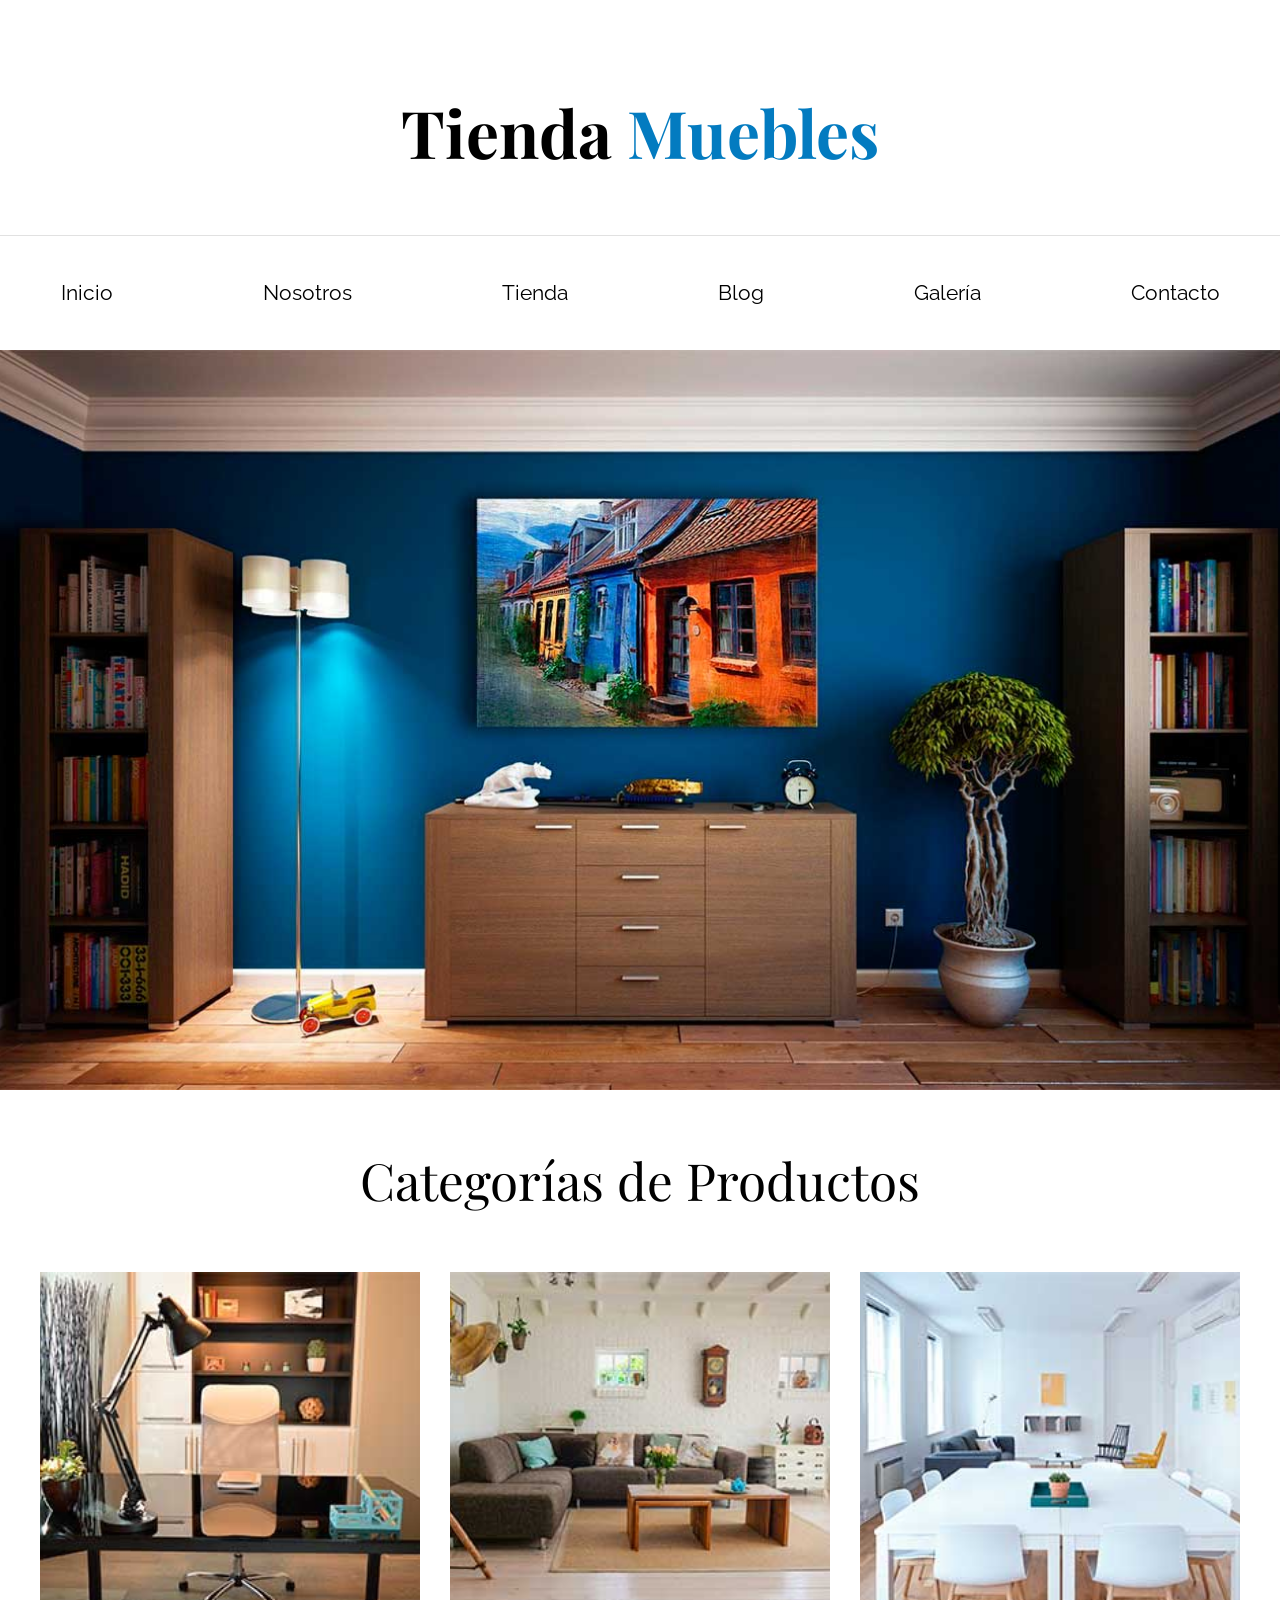
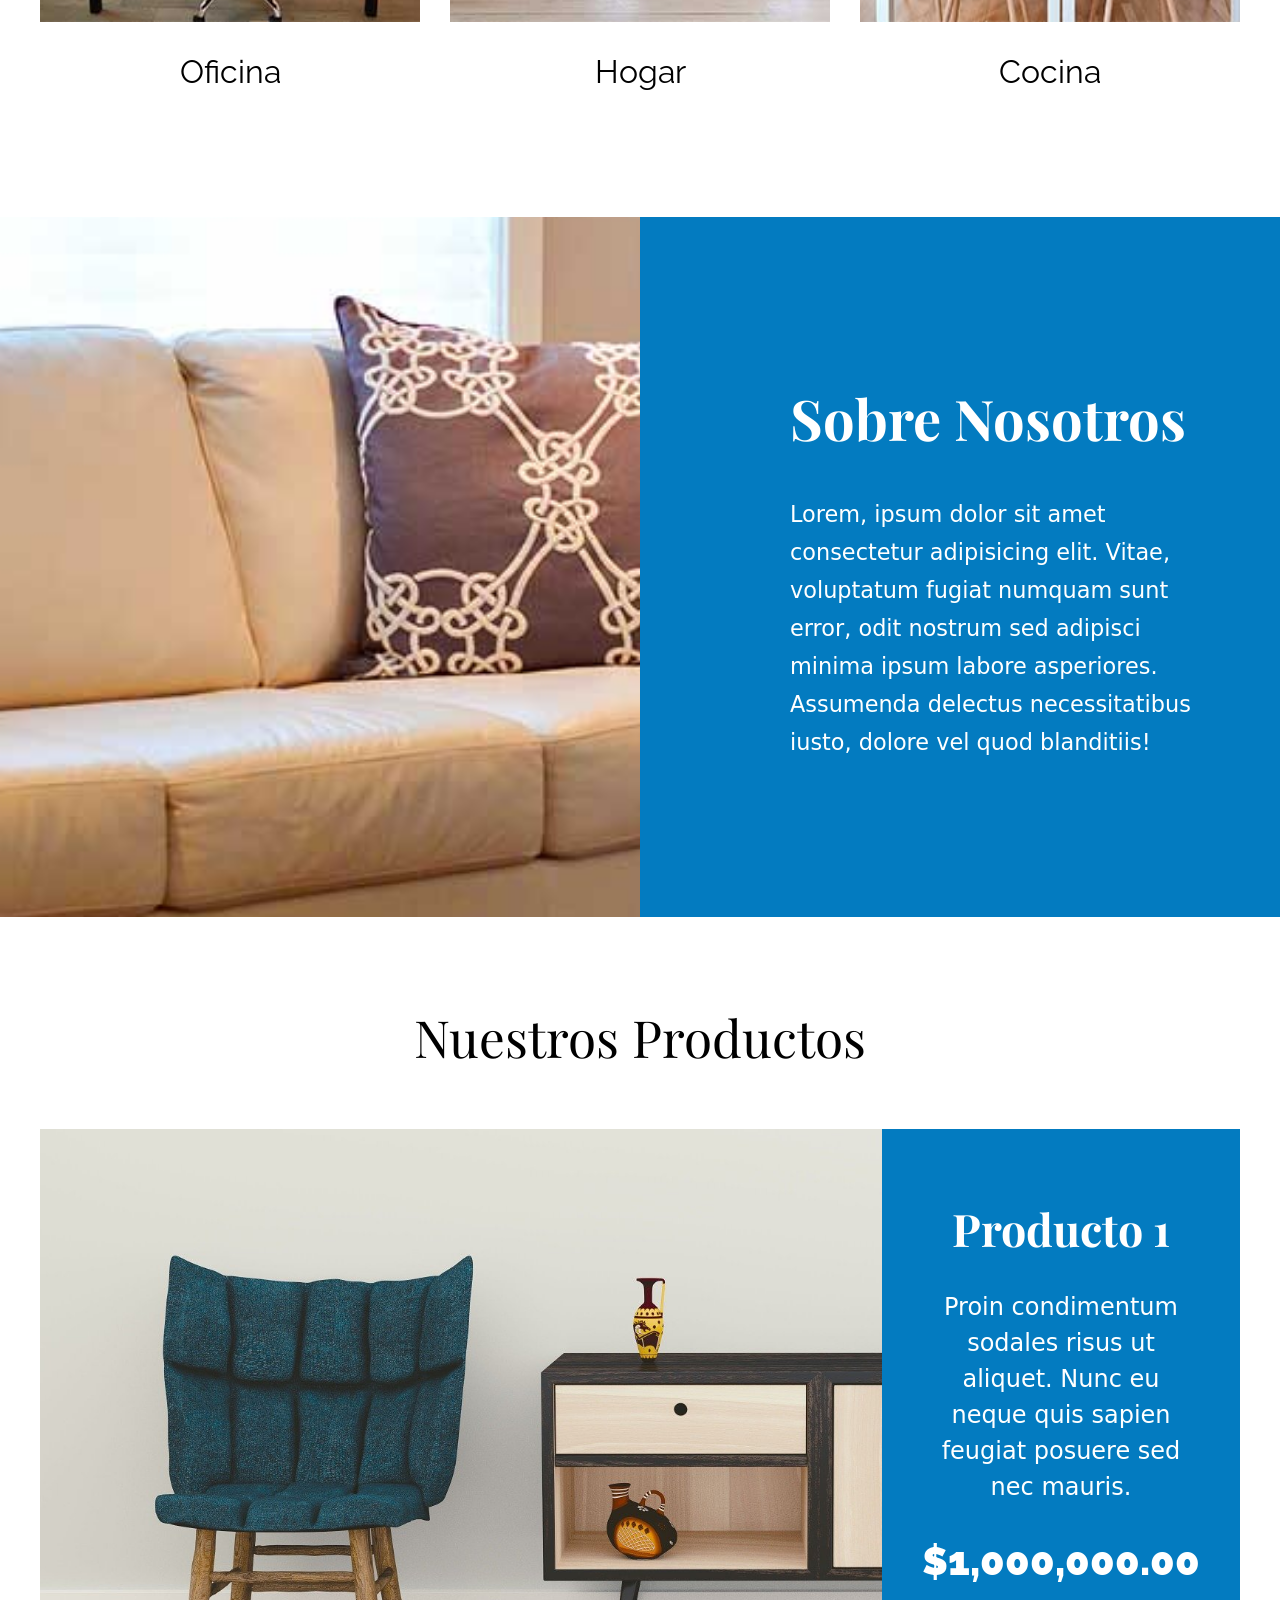
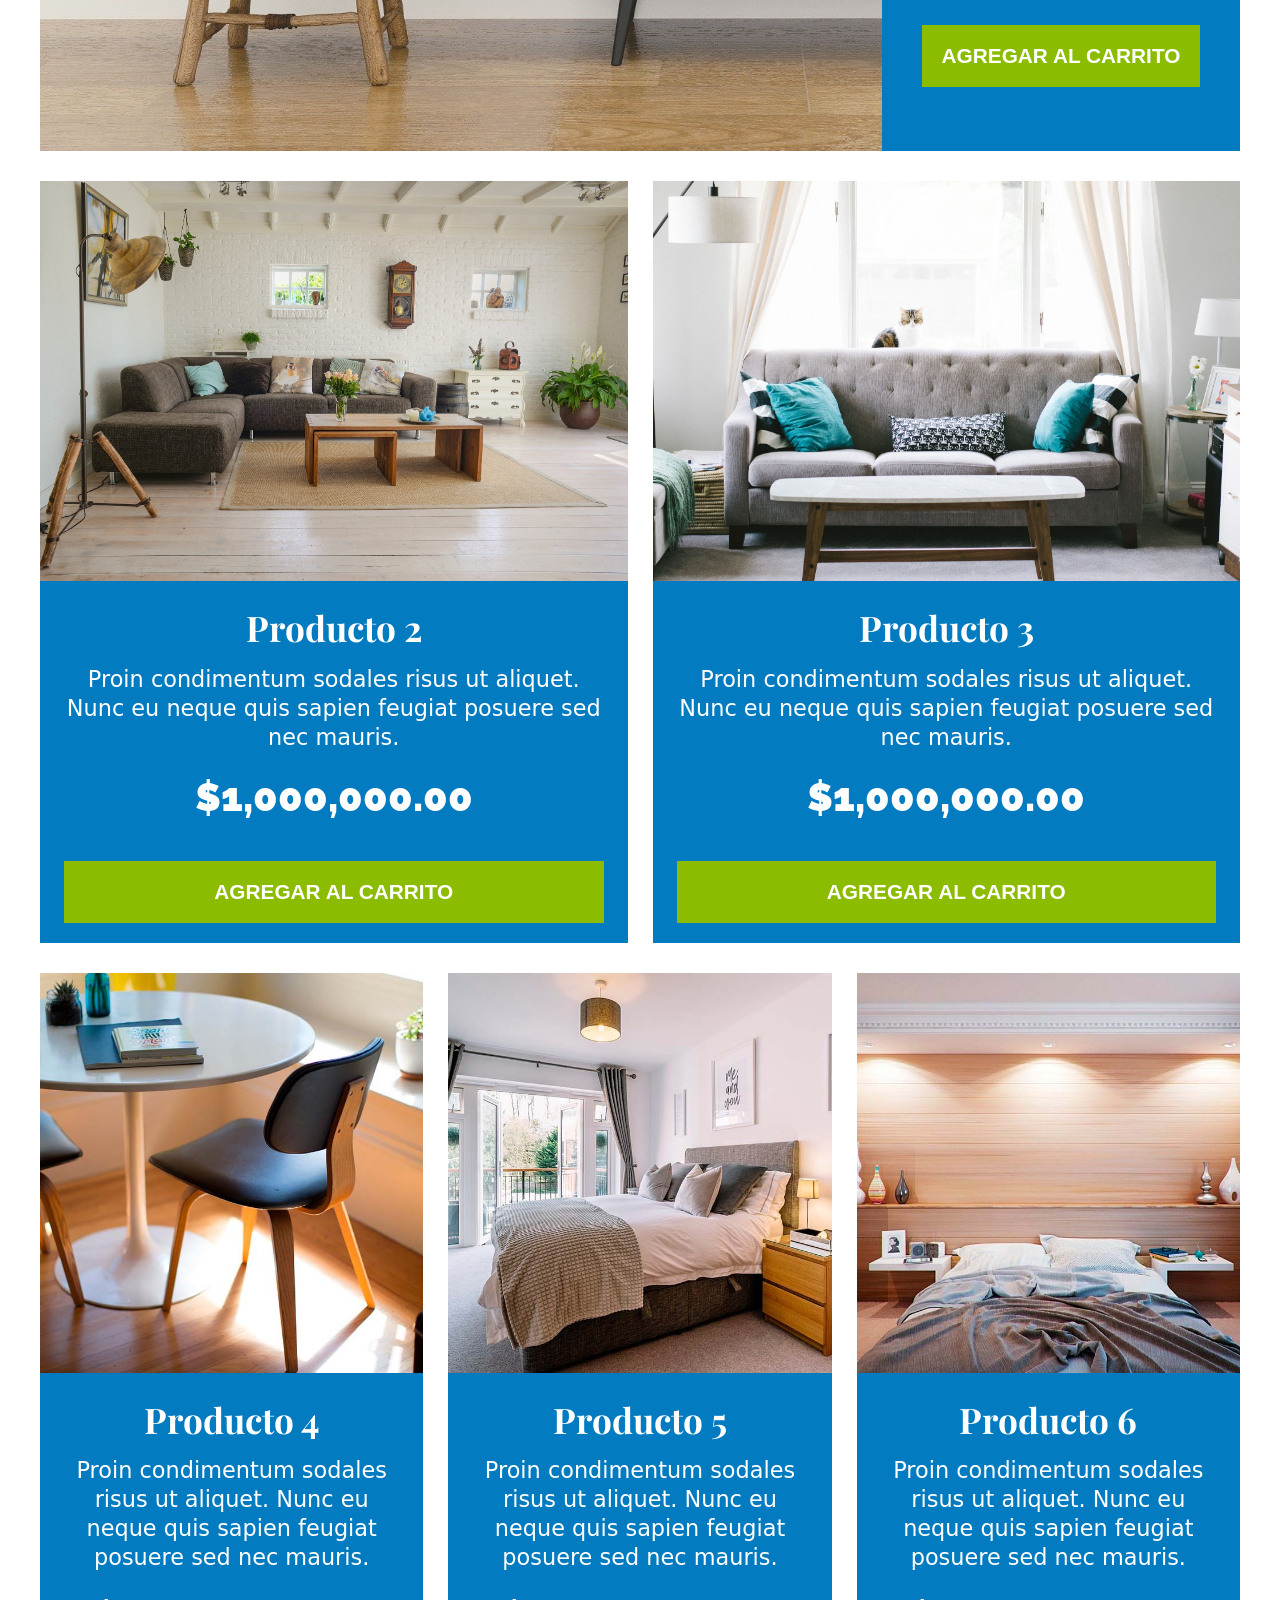
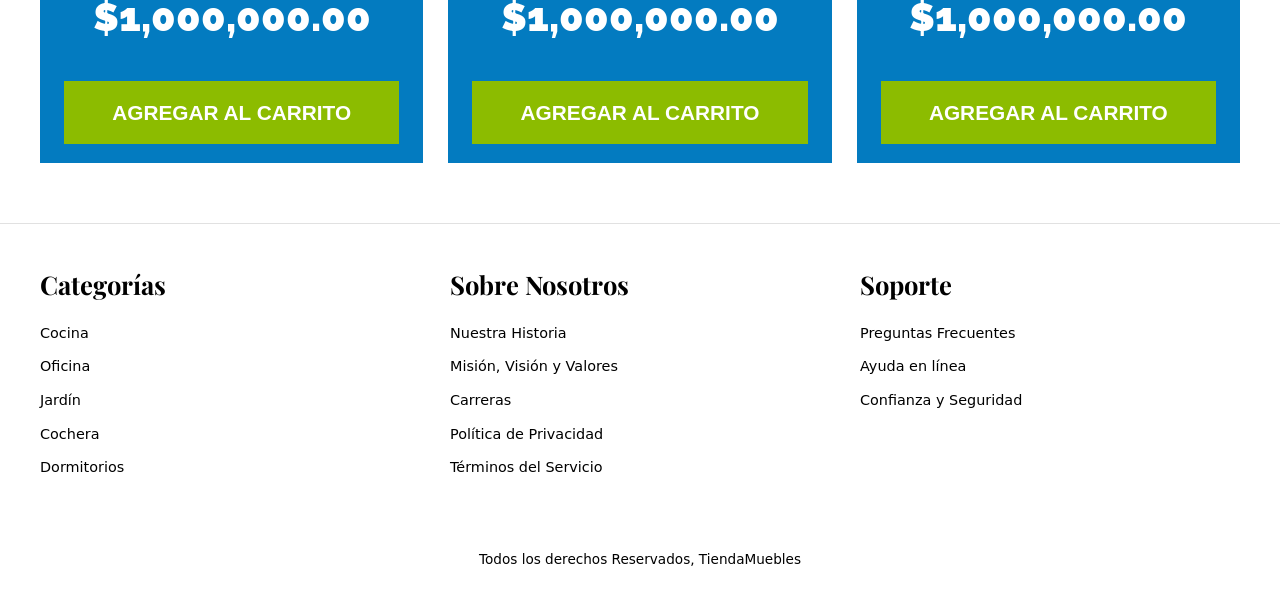
<file: index.html>
<!DOCTYPE html>
<html lang="en">
<head>
    <meta charset="UTF-8">
    <meta name="viewport" content="width=device-width, initial-scale=1.0">
    <link rel="stylesheet" href="style.css">
    <link rel="preconnect" href="https://fonts.googleapis.com">
<link rel="preconnect" href="https://fonts.gstatic.com" crossorigin>
<link href="https://fonts.googleapis.com/css2?family=Playfair+Display:wght@700&family=Raleway:wght@400;700;900&display=swap" rel="stylesheet">
    <title>Document</title>
</head>
<body>
    <header class="site-header">
        <div class="logo-container">
            <h1 class="site-title">Tienda <span class="highlight">Muebles</span></h1>
        </div>
        <nav class="main-nav">
            <ul>
                <li><a href="index.html" class="active">Inicio</a></li>
                <li><a href="nosotros.html">Nosotros</a></li>
                <li><a href="tienda.html">Tienda</a></li>
                <li><a href="blog.html">Blog</a></li>
                <li><a href="galeria.html">Galería</a></li>
                <li><a href="contacto.html">Contacto</a></li>
            </ul>
        </nav>
    </header>
    <main>
        
        <!-- Imagen Principal de Portada -->
        <div class="hero-img">
            <section class="hero" id="inicio">
                <img src="./img/principal.jpg" alt="Principal">
            </section>
        </div>
        

            <!-- Categorías de Productos -->
            <section class="categories-section">
                <h2 class="section-title">Categorías de Productos</h2>
                
                <div class="categories-grid">
                    <article class="category-card">
                        <img src="./img/categoria1.jpg" alt="Oficina">
                        <h3>Oficina</h3>
                    </article>

                    <article class="category-card">
                        <img src="./img/categoria2.jpg" alt="Hogar">
                        <h3>Hogar</h3>
                    </article>

                    <article class="category-card">
                        <img src="./img/categoria3.jpg" alt="Cocina">
                        <h3>Cocina</h3>
                    </article>
                </div>
            </section>

            <!-- Sección Sobre Nosotros -->
            <section class="about-banner" id="nosotros">
                <div class="about-banner-img-container">
                    <img src="./img/nosotros.jpg" class="about-banner-img">
                </div>
                
                <div class="about-banner-content">
                    <h2>Sobre Nosotros</h2>
                    <p>
                        Lorem, ipsum dolor sit amet consectetur adipisicing elit. Vitae, voluptatum fugiat numquam sunt error, odit nostrum sed adipisci minima ipsum labore asperiores. Assumenda delectus necessitatibus iusto, dolore vel quod blanditiis!
                    </p>
                </div>
            </section>

            <!-- Sección Nuestros Productos -->
            <section class="products-section" id="tienda">
                <h2 class="section-Nuestros">Nuestros Productos</h2>
                <div class="container"> 
                <!-- Producto 1 (Tarjeta Horizontal Ancha) -->
                <article class="featured-product">
                    <img src="./img/galeria_09.jpg" alt="Producto 1">
                    <div class="product-info">
                        <div>
                            <h3>Producto 1</h3>
                            <p>Proin condimentum sodales risus ut aliquet. Nunc eu neque quis sapien feugiat posuere sed nec mauris.</p>
                        </div>
                        <div>
                            <div class="product-price">$1,000,000.00</div>
                            <button class="btn-add">Agregar al Carrito</button>
                        </div>
                    </div>
                </article>

                <!-- Productos 2 y 3  -->
                <div class="products-grid">
                    <article class="product-card">
                        <img src="./img/galeria_07.jpg" alt="Producto 2">
                        <div class="product-info1">
                            <div>
                                <h3>Producto 2</h3>
                                <p>Proin condimentum sodales risus ut aliquet. Nunc eu neque quis sapien feugiat posuere sed nec mauris.</p>
                            </div>
                            <div>
                                <div class="product-price">$1,000,000.00</div>
                                <button class="btn-add">Agregar al Carrito</button>
                            </div>
                        </div>
                    </article>

                    <article class="product-card">
                        <img src="./img/galeria_06.jpg" alt="Producto 3">
                        <div class="product-info1">
                            <div>
                                <h3>Producto 3</h3>
                                <p>Proin condimentum sodales risus ut aliquet. Nunc eu neque quis sapien feugiat posuere sed nec mauris.</p>
                            </div>
                            <div>
                                <div class="product-price">$1,000,000.00</div>
                                <button class="btn-add">Agregar al Carrito</button>
                            </div>
                        </div>
                    </article>
                </div>

                <!-- Productos 4, 5 y 6 -->
                <div class="products-grid-three">
                    <article class="product-card">
                        <img src="./img/producto4.jpg" alt="Producto 4">
                        <div class="product-info1">
                            <div>
                                <h3>Producto 4</h3>
                                <p>Proin condimentum sodales risus ut aliquet. Nunc eu neque quis sapien feugiat posuere sed nec mauris.</p>
                            </div>
                            <div>
                                <div class="product-price">$1,000,000.00</div>
                                <button class="btn-add">Agregar al Carrito</button>
                            </div>
                        </div>
                    </article>

                    <article class="product-card">
                        <img src="./img/producto5.jpg" alt="Producto 5">
                        <div class="product-info1">
                            <div>
                                <h3>Producto 5</h3>
                                <p>Proin condimentum sodales risus ut aliquet. Nunc eu neque quis sapien feugiat posuere sed nec mauris.</p>
                            </div>
                            <div>
                                <div class="product-price">$1,000,000.00</div>
                                <button class="btn-add">Agregar al Carrito</button>
                            </div>
                        </div>
                    </article>

                    <article class="product-card">
                        <img src="./img/producto6.jpg" alt="Producto 6">
                        <div class="product-info1">
                            <div>
                                <h3>Producto 6</h3>
                                <p>Proin condimentum sodales risus ut aliquet. Nunc eu neque quis sapien feugiat posuere sed nec mauris.</p>
                            </div>
                            <div>
                                <div class="product-price">$1,000,000.00</div>
                                <button class="btn-add">Agregar al Carrito</button>
                            </div>
                        </div>
                    </article>
                </div>
                </div>
            </section>
        
    </main>
    <footer class="site-footer">
        <div class="container">
            <div class="footer-columns">
                
                <!-- Categorías -->
                <div class="footer-column">
                    <h3>Categorías</h3>
                    <ul>
                        <li><a href="#">Cocina</a></li>
                        <li><a href="#">Oficina</a></li>
                        <li><a href="#">Jardín</a></li>
                        <li><a href="#">Cochera</a></li>
                        <li><a href="#">Dormitorios</a></li>
                    </ul>
                </div>

                <!-- Sobre Nosotros -->
                <div class="footer-column">
                    <h3>Sobre Nosotros</h3>
                    <ul>
                        <li><a href="#">Nuestra Historia</a></li>
                        <li><a href="#">Misión, Visión y Valores</a></li>
                        <li><a href="#">Carreras</a></li>
                        <li><a href="#">Política de Privacidad</a></li>
                        <li><a href="#">Términos del Servicio</a></li>
                    </ul>
                </div>

                <!-- Soporte -->
                <div class="footer-column">
                    <h3>Soporte</h3>
                    <ul>
                        <li><a href="#">Preguntas Frecuentes</a></li>
                        <li><a href="#">Ayuda en línea</a></li>
                        <li><a href="#">Confianza y Seguridad</a></li>
                    </ul>
                </div>

            </div>

            <!-- Footer -->
            <div class="footer-copyright">
                <p>Todos los derechos Reservados, TiendaMuebles</p>
            </div>
        </div>
    </footer>
</body>
</html>
</file>
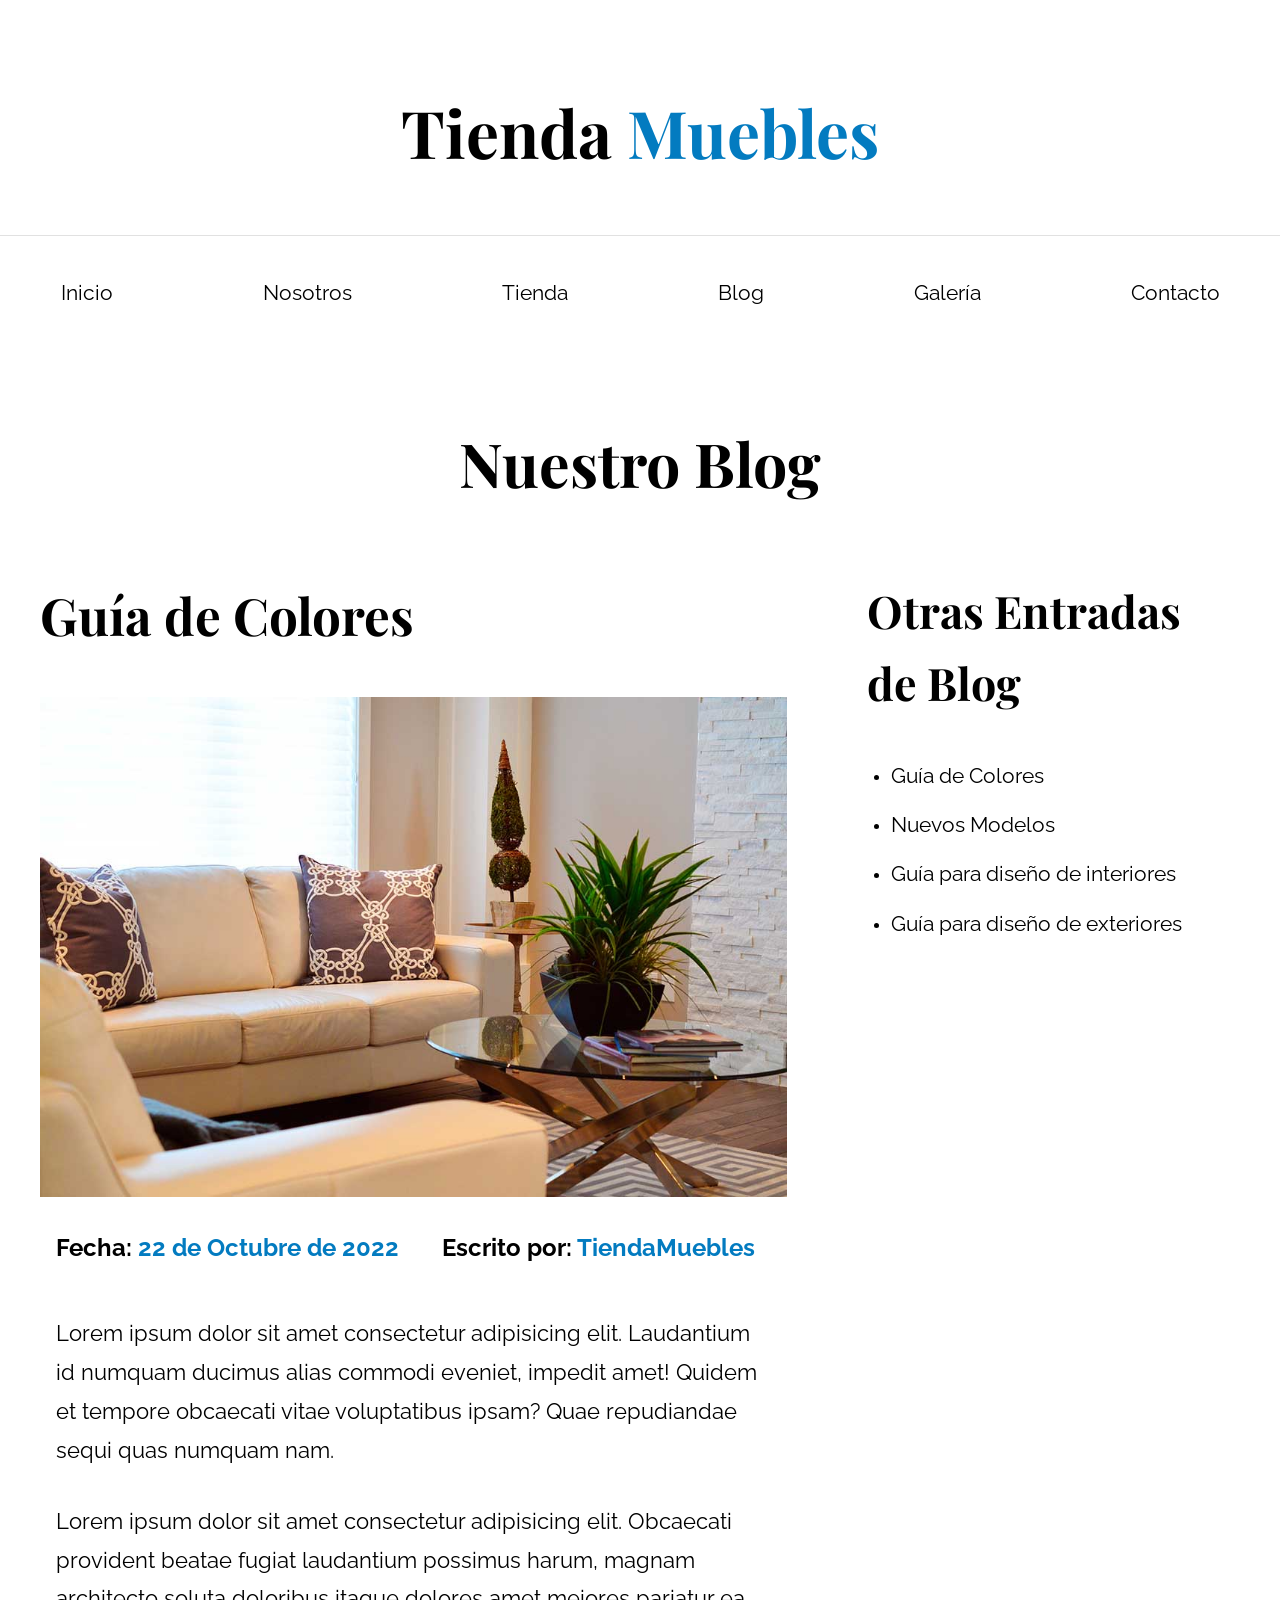
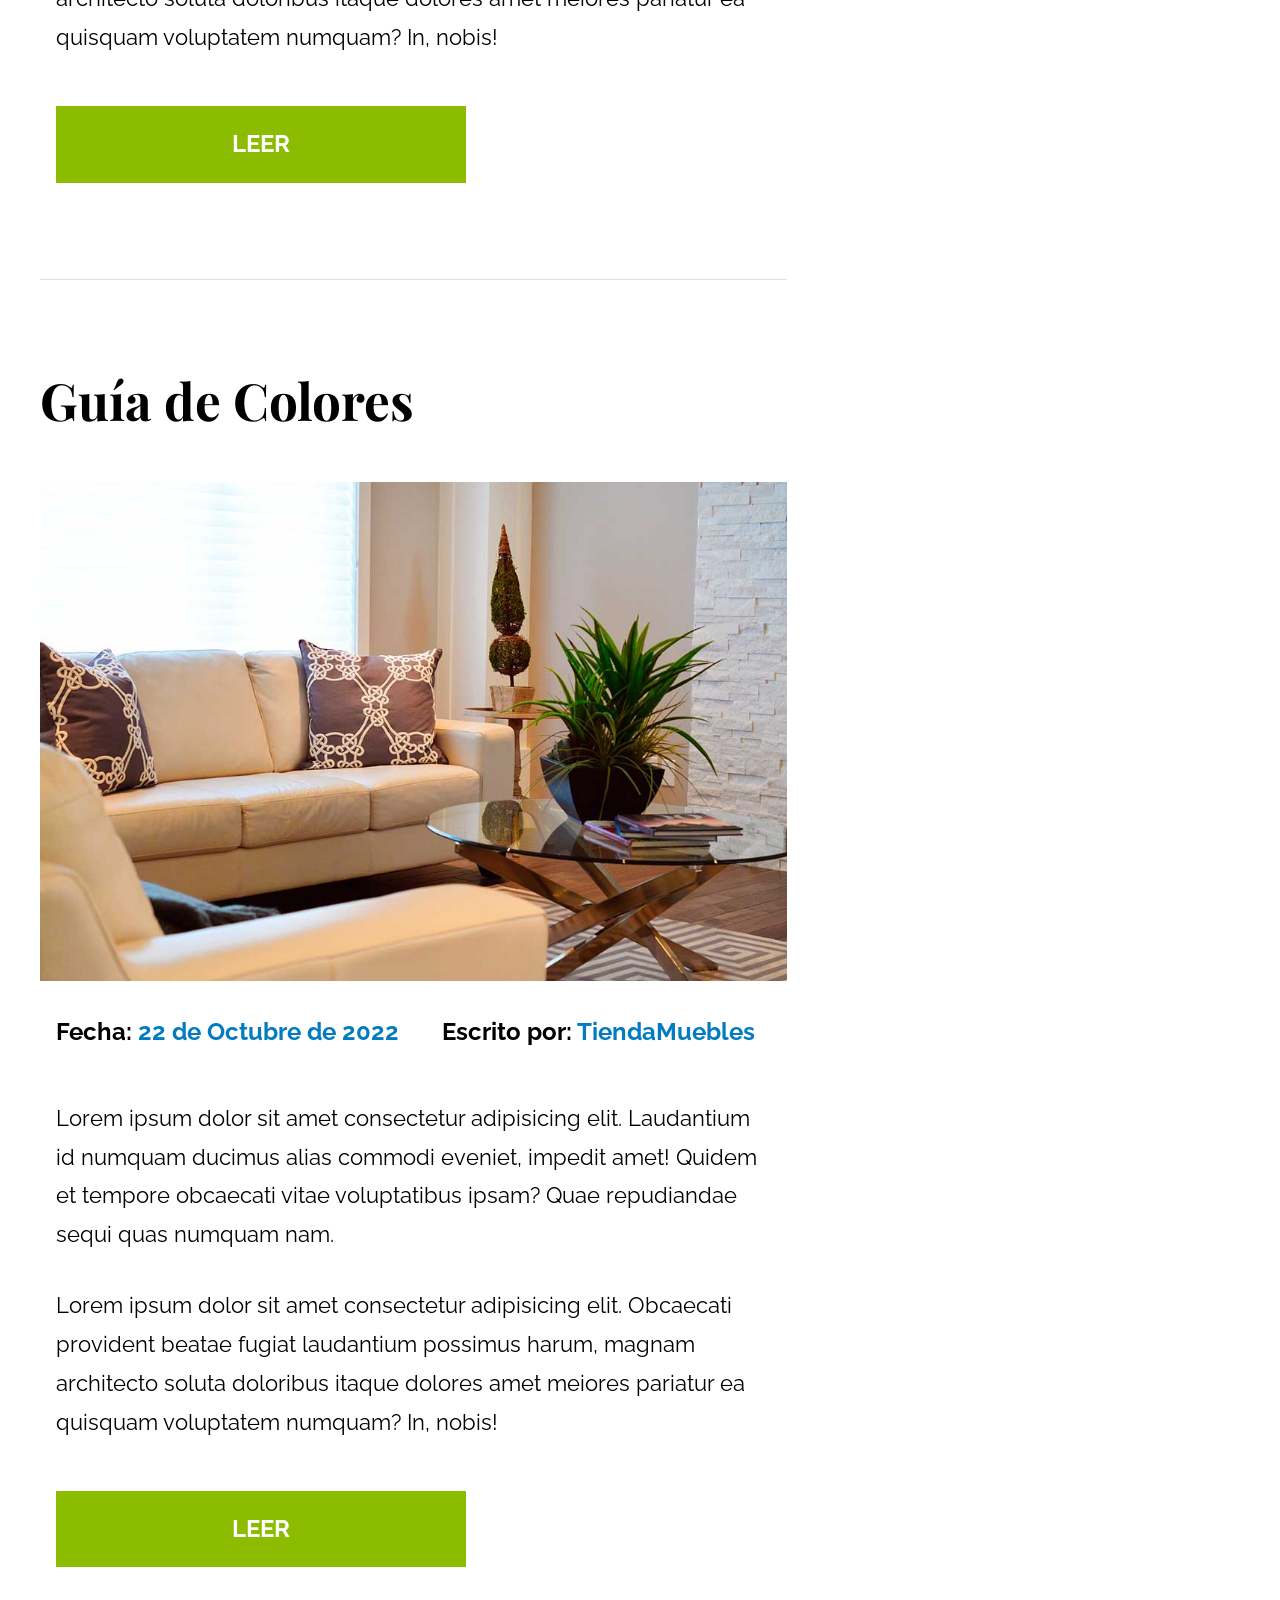
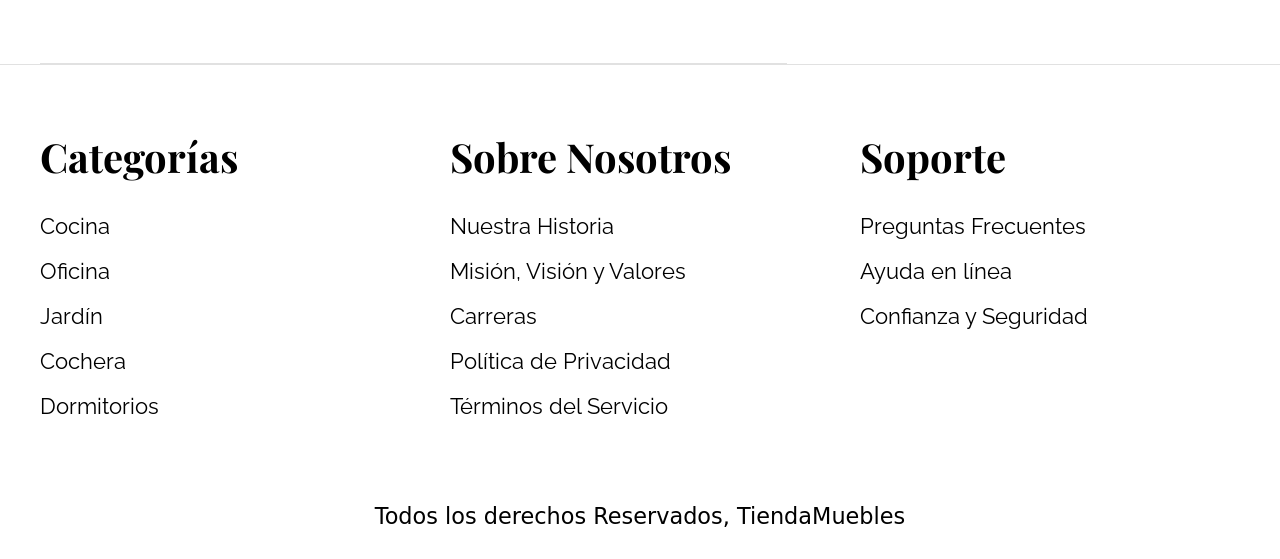
<file: blog.html>
<!DOCTYPE html>
<html lang="en">
<head>
    <meta charset="UTF-8">
    <meta name="viewport" content="width=device-width, initial-scale=1.0">
    <link rel="stylesheet" href="blog.css">
    <link rel="preconnect" href="https://fonts.gstatic.com" crossorigin>
    <link href="https://fonts.googleapis.com/css2?family=Playfair+Display:wght@700&family=Raleway:wght@400;700;900&display=swap" rel="stylesheet">
    <title>Document</title>
</head>
<body>
    <header class="site-header">
        <div class="logo-container">
            <h1 class="site-title">Tienda <span class="highlight">Muebles</span></h1>
        </div>
        <nav class="main-nav">
            <ul>
                <li><a href="index.html" class="active">Inicio</a></li>
                <li><a href="nosotros.html">Nosotros</a></li>
                <li><a href="tienda.html">Tienda</a></li>
                <li><a href="blog.html">Blog</a></li>
                <li><a href="galeria.html">Galería</a></li>
                <li><a href="contacto.html">Contacto</a></li>
            </ul>
        </nav>
    </header>
    
    <main class="contenedor seccion-blog">
        <h1 class="text-center">Nuestro Blog</h1>

        <div class="contenido-blog">
            <!-- Entrada Principal del Blog -->
            <article class="entrada-blog">
                <h2>Guía de Colores</h2>

                <div class="imagen">
                    <img src="img/nosotros.jpg" alt="Guía de colores">
                </div>

                <div class="meta-blog">
                    <p>Fecha: <span>22 de Octubre de 2022</span></p>
                    <p>Escrito por: <span>TiendaMuebles</span></p>
                </div>

                <div class="texto-blog">
                    <p>Lorem ipsum dolor sit amet consectetur adipisicing elit. Laudantium id numquam ducimus alias commodi eveniet, impedit amet! Quidem et tempore obcaecati vitae voluptatibus ipsam? Quae repudiandae sequi quas numquam nam.</p>

                    <p>Lorem ipsum dolor sit amet consectetur adipisicing elit. Obcaecati provident beatae fugiat laudantium possimus harum, magnam architecto soluta doloribus itaque dolores amet meiores pariatur ea quisquam voluptatem numquam? In, nobis!</p>
                </div>

                <a href="entrada.html" class="btn-leer">LEER</a>
            </article>

            <!-- Barra lateral / Sidebar -->
            <aside class="sidebar-blog">
                <h3>Otras Entradas de Blog</h3>

                <ul>
                    <li><a href="#">Guía de Colores</a></li>
                    <li><a href="#">Nuevos Modelos</a></li>
                    <li><a href="#">Guía para diseño de interiores</a></li>
                    <li><a href="#">Guía para diseño de exteriores</a></li>
                </ul>
            </aside>
            <article class="entrada-blog contenedor">
            <h2 class="titulo-entrada">Guía de Colores</h2>

            <div class="imagen-entrada">
                <img src="img/nosotros.jpg" alt="Guía de Colores">
            </div>

            <div class="meta-blog">
                    <p>Fecha: <span>22 de Octubre de 2022</span></p>
                    <p>Escrito por: <span>TiendaMuebles</span></p>
                </div>

                <div class="texto-blog">
                    <p>Lorem ipsum dolor sit amet consectetur adipisicing elit. Laudantium id numquam ducimus alias commodi eveniet, impedit amet! Quidem et tempore obcaecati vitae voluptatibus ipsam? Quae repudiandae sequi quas numquam nam.</p>

                    <p>Lorem ipsum dolor sit amet consectetur adipisicing elit. Obcaecati provident beatae fugiat laudantium possimus harum, magnam architecto soluta doloribus itaque dolores amet meiores pariatur ea quisquam voluptatem numquam? In, nobis!</p>
            </div>

            <a href="entrada.html" class="btn-leer">LEER</a>
        </article>
        </div>   
        

    </main>


    <footer class="site-footer">
        <div class="container">
            <div class="footer-columns">
                
                <!-- Categorías -->
                <div class="footer-column">
                    <h3>Categorías</h3>
                    <ul>
                        <li><a href="#">Cocina</a></li>
                        <li><a href="#">Oficina</a></li>
                        <li><a href="#">Jardín</a></li>
                        <li><a href="#">Cochera</a></li>
                        <li><a href="#">Dormitorios</a></li>
                    </ul>
                </div>

                <!-- Sobre Nosotros -->
                <div class="footer-column">
                    <h3>Sobre Nosotros</h3>
                    <ul>
                        <li><a href="#">Nuestra Historia</a></li>
                        <li><a href="#">Misión, Visión y Valores</a></li>
                        <li><a href="#">Carreras</a></li>
                        <li><a href="#">Política de Privacidad</a></li>
                        <li><a href="#">Términos del Servicio</a></li>
                    </ul>
                </div>

                <!-- Soporte -->
                <div class="footer-column">
                    <h3>Soporte</h3>
                    <ul>
                        <li><a href="#">Preguntas Frecuentes</a></li>
                        <li><a href="#">Ayuda en línea</a></li>
                        <li><a href="#">Confianza y Seguridad</a></li>
                    </ul>
                </div>

            </div>

            <!-- Footer -->
            <div class="footer-copyright">
                <p>Todos los derechos Reservados, TiendaMuebles</p>
            </div>
        </div>
    </footer>
</body>
</html>
</file>
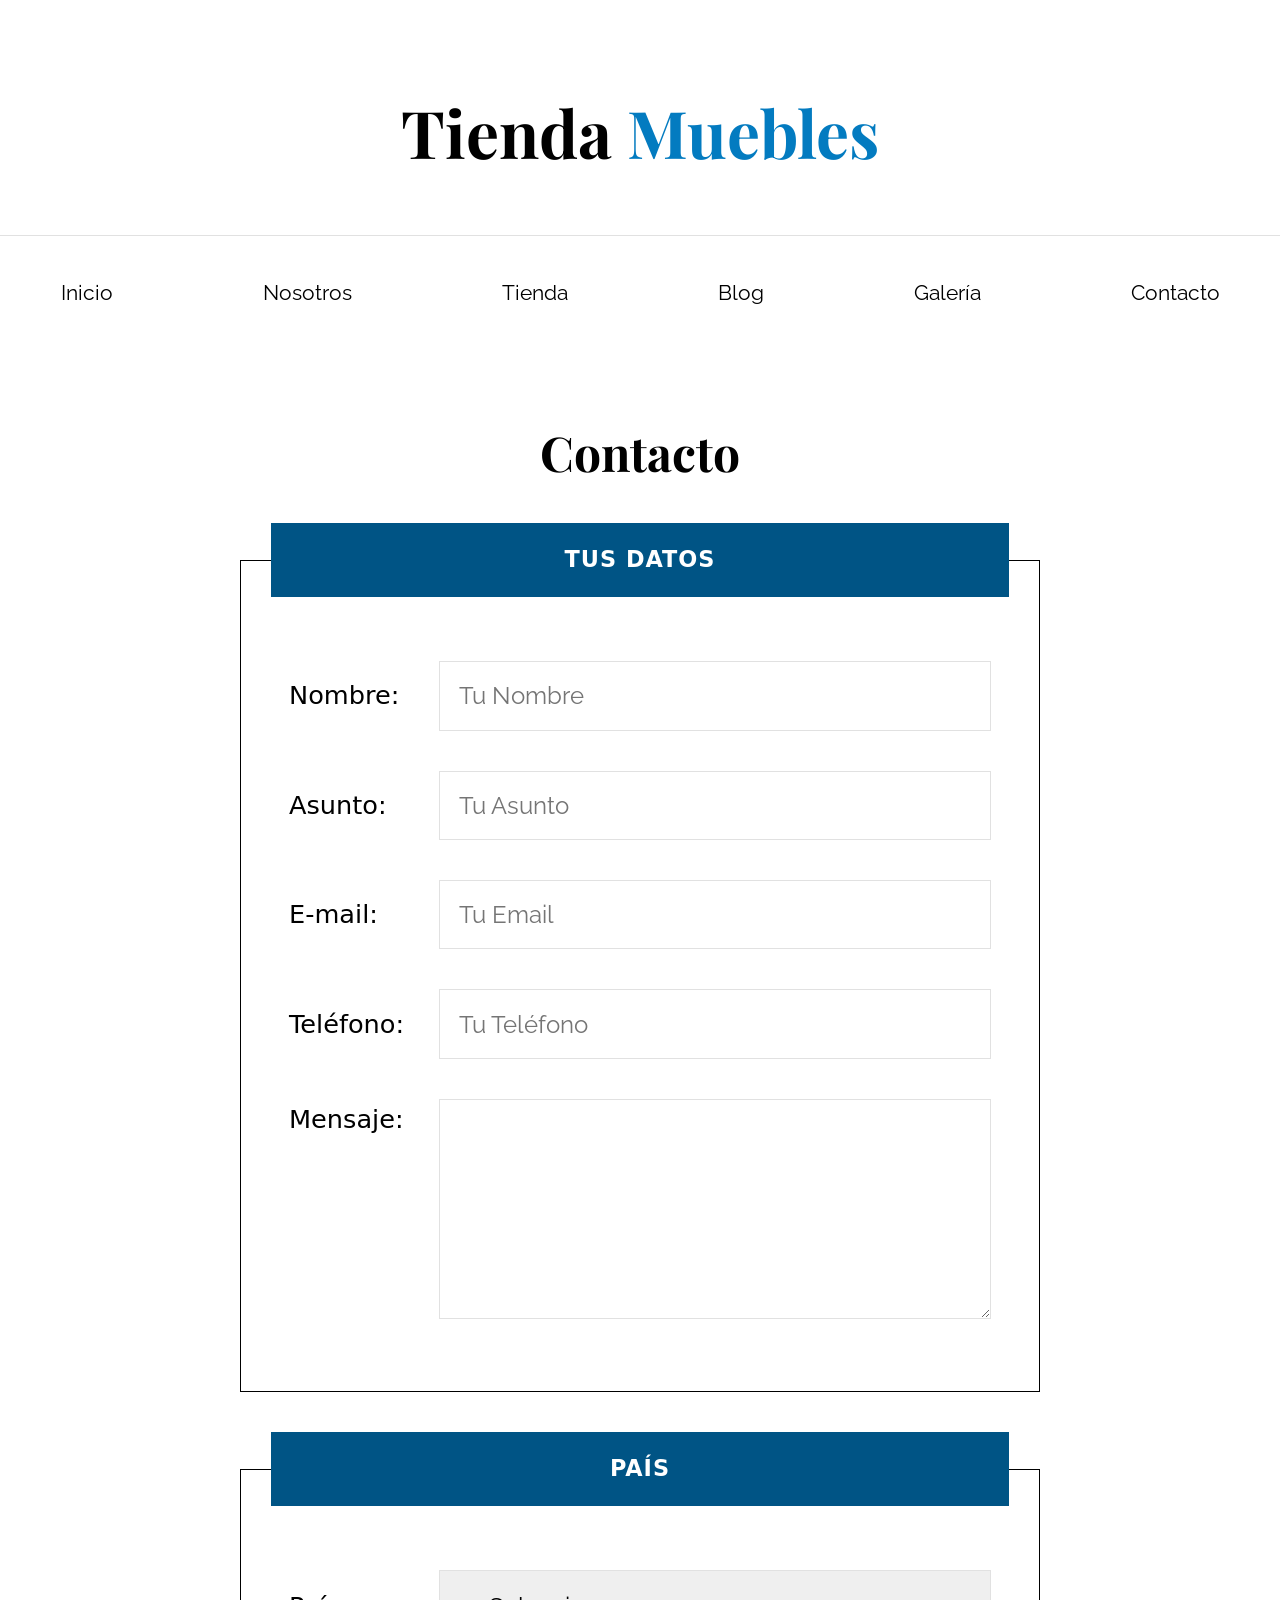
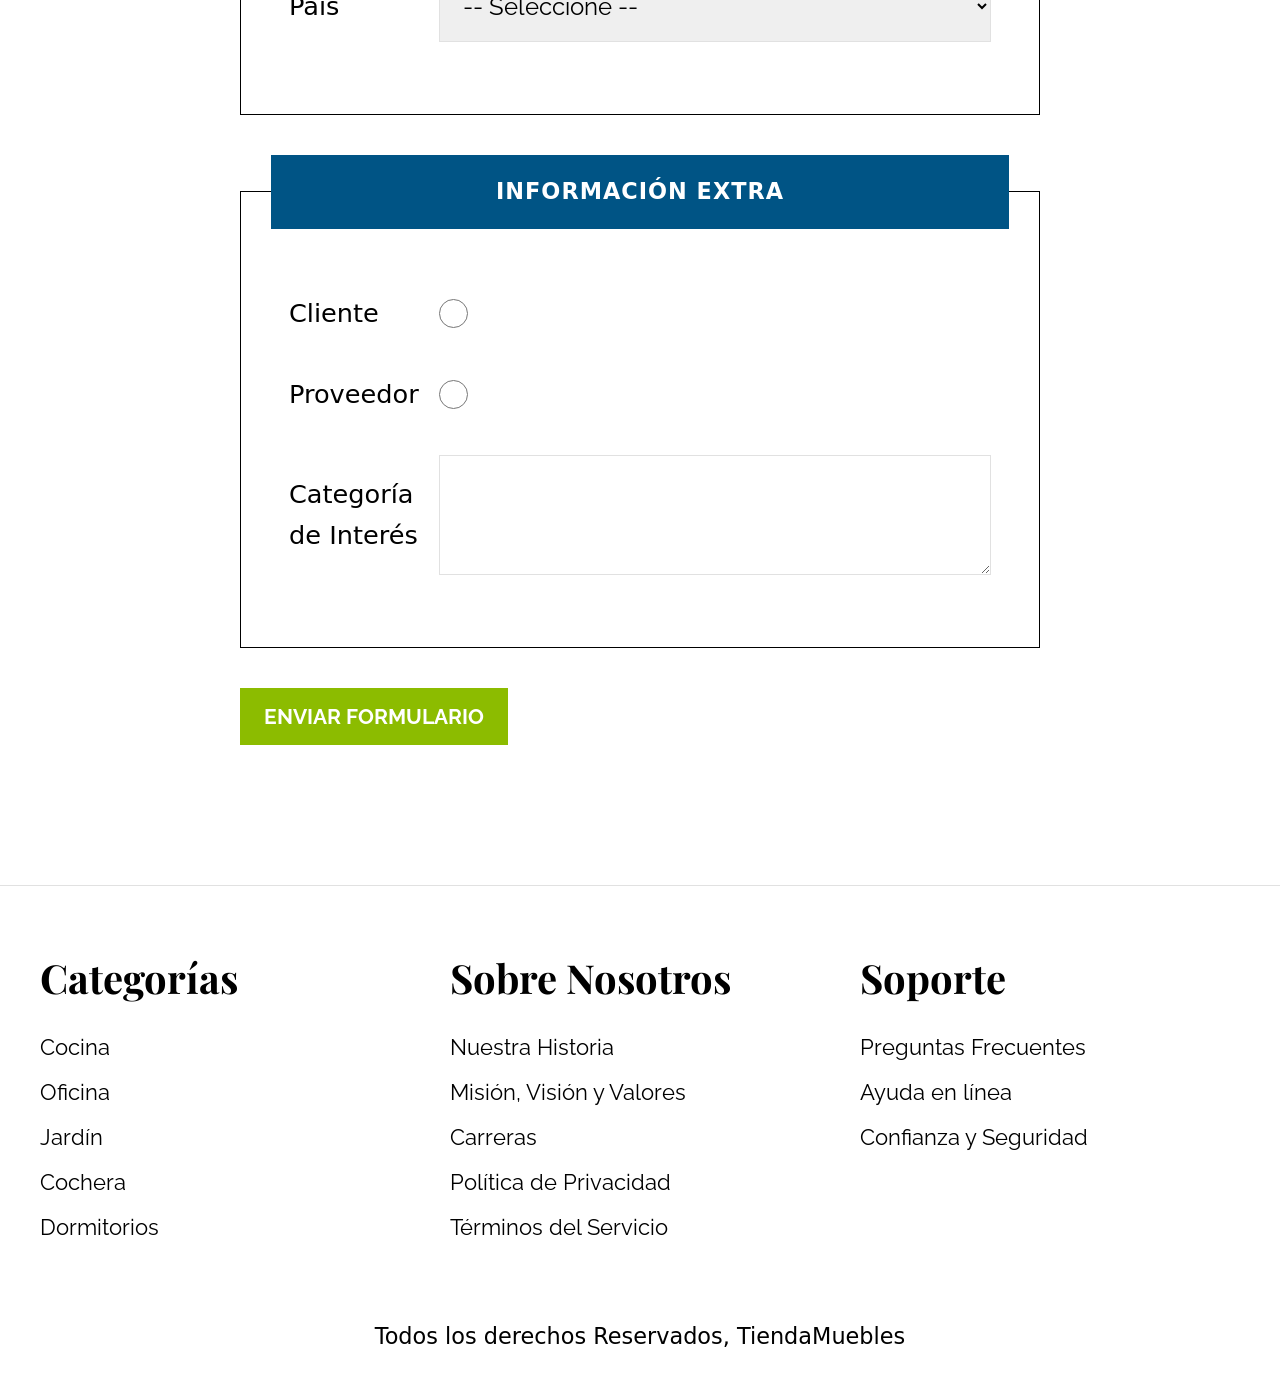
<file: contacto.html>
<!DOCTYPE html>
<html lang="en">
<head>
    <meta charset="UTF-8">
    <meta name="viewport" content="width=device-width, initial-scale=1.0">
    <link rel="stylesheet" href="contacto.css">
    <link rel="preconnect" href="https://fonts.gstatic.com" crossorigin>
    <link href="https://fonts.googleapis.com/css2?family=Playfair+Display:wght@700&family=Raleway:wght@400;700;900&display=swap" rel="stylesheet">
    <title>Document</title>
</head>
<body>
    <header class="site-header">
        <div class="logo-container">
            <h1 class="site-title">Tienda <span class="highlight">Muebles</span></h1>
        </div>
        <nav class="main-nav">
            <ul>
                <li><a href="index.html" class="active">Inicio</a></li>
                <li><a href="nosotros.html">Nosotros</a></li>
                <li><a href="tienda.html">Tienda</a></li>
                <li><a href="blog.html">Blog</a></li>
                <li><a href="galeria.html">Galería</a></li>
                <li><a href="contacto.html">Contacto</a></li>
            </ul>
        </nav>
    </header>
   
    <main class="contenedor contacto-seccion">
        <h1 class="text-center">Contacto</h1>

        <form class="formulario">
            <!-- Bloque 1: TUS DATOS -->
            <fieldset>
                <legend>TUS DATOS</legend>

                <div class="campo">
                    <label for="nombre">Nombre:</label>
                    <input type="text" id="nombre" placeholder="Tu Nombre">
                </div>

                <div class="campo">
                    <label for="asunto">Asunto:</label>
                    <input type="text" id="asunto" placeholder="Tu Asunto">
                </div>

                <div class="campo">
                    <label for="email">E-mail:</label>
                    <input type="email" id="email" placeholder="Tu Email">
                </div>

                <div class="campo">
                    <label for="telefono">Teléfono:</label>
                    <input type="tel" id="telefono" placeholder="Tu Teléfono">
                </div>

                <div class="campo campo-textarea">
                <label for="mensaje">Mensaje:</label>
                <textarea id="mensaje"></textarea>
</div>
            </fieldset>

            <!-- Bloque 2: PAÍS -->
            <fieldset>
                <legend>PAÍS</legend>

                <div class="campo">
                    <label for="pais">País</label>
                    <select id="pais">
                        <option value="" disabled selected>-- Seleccione --</option>
                        <option value="MX">México</option>
                        <option value="ES">España</option>
                        <option value="CO">Colombia</option>
                        <option value="AR">Argentina</option>
                        <option value="CL">Chile</option>
                        <option value="PE">Perú</option>
                    </select>
                </div>
            </fieldset>

            <!-- Bloque 3: INFORMACIÓN EXTRA -->
            <fieldset>
                <legend>INFORMACIÓN EXTRA</legend>

                <div class="campo">
                    <label>Cliente</label>
                    <input type="radio" name="tipo" value="cliente">
                </div>

                <div class="campo">
                    <label>Proveedor</label>
                    <input type="radio" name="tipo" value="proveedor">
                </div>

                <div class="campo">
                    <label for="categoria">Categoría de Interés</label>
                    <textarea id="categoria"></textarea>
                </div>
            </fieldset>

            <input type="submit" value="ENVIAR FORMULARIO" class="btn-enviar">
        </form> 
    </main>


    <footer class="site-footer">
        <div class="container">
            <div class="footer-columns">
                
                <!-- Categorías -->
                <div class="footer-column">
                    <h3>Categorías</h3>
                    <ul>
                        <li><a href="#">Cocina</a></li>
                        <li><a href="#">Oficina</a></li>
                        <li><a href="#">Jardín</a></li>
                        <li><a href="#">Cochera</a></li>
                        <li><a href="#">Dormitorios</a></li>
                    </ul>
                </div>

                <!-- Sobre Nosotros -->
                <div class="footer-column">
                    <h3>Sobre Nosotros</h3>
                    <ul>
                        <li><a href="#">Nuestra Historia</a></li>
                        <li><a href="#">Misión, Visión y Valores</a></li>
                        <li><a href="#">Carreras</a></li>
                        <li><a href="#">Política de Privacidad</a></li>
                        <li><a href="#">Términos del Servicio</a></li>
                    </ul>
                </div>

                <!-- Soporte -->
                <div class="footer-column">
                    <h3>Soporte</h3>
                    <ul>
                        <li><a href="#">Preguntas Frecuentes</a></li>
                        <li><a href="#">Ayuda en línea</a></li>
                        <li><a href="#">Confianza y Seguridad</a></li>
                    </ul>
                </div>

            </div>

            <!-- Footer -->
            <div class="footer-copyright">
                <p>Todos los derechos Reservados, TiendaMuebles</p>
            </div>
        </div>
    </footer>
</body>
</html>
</file>
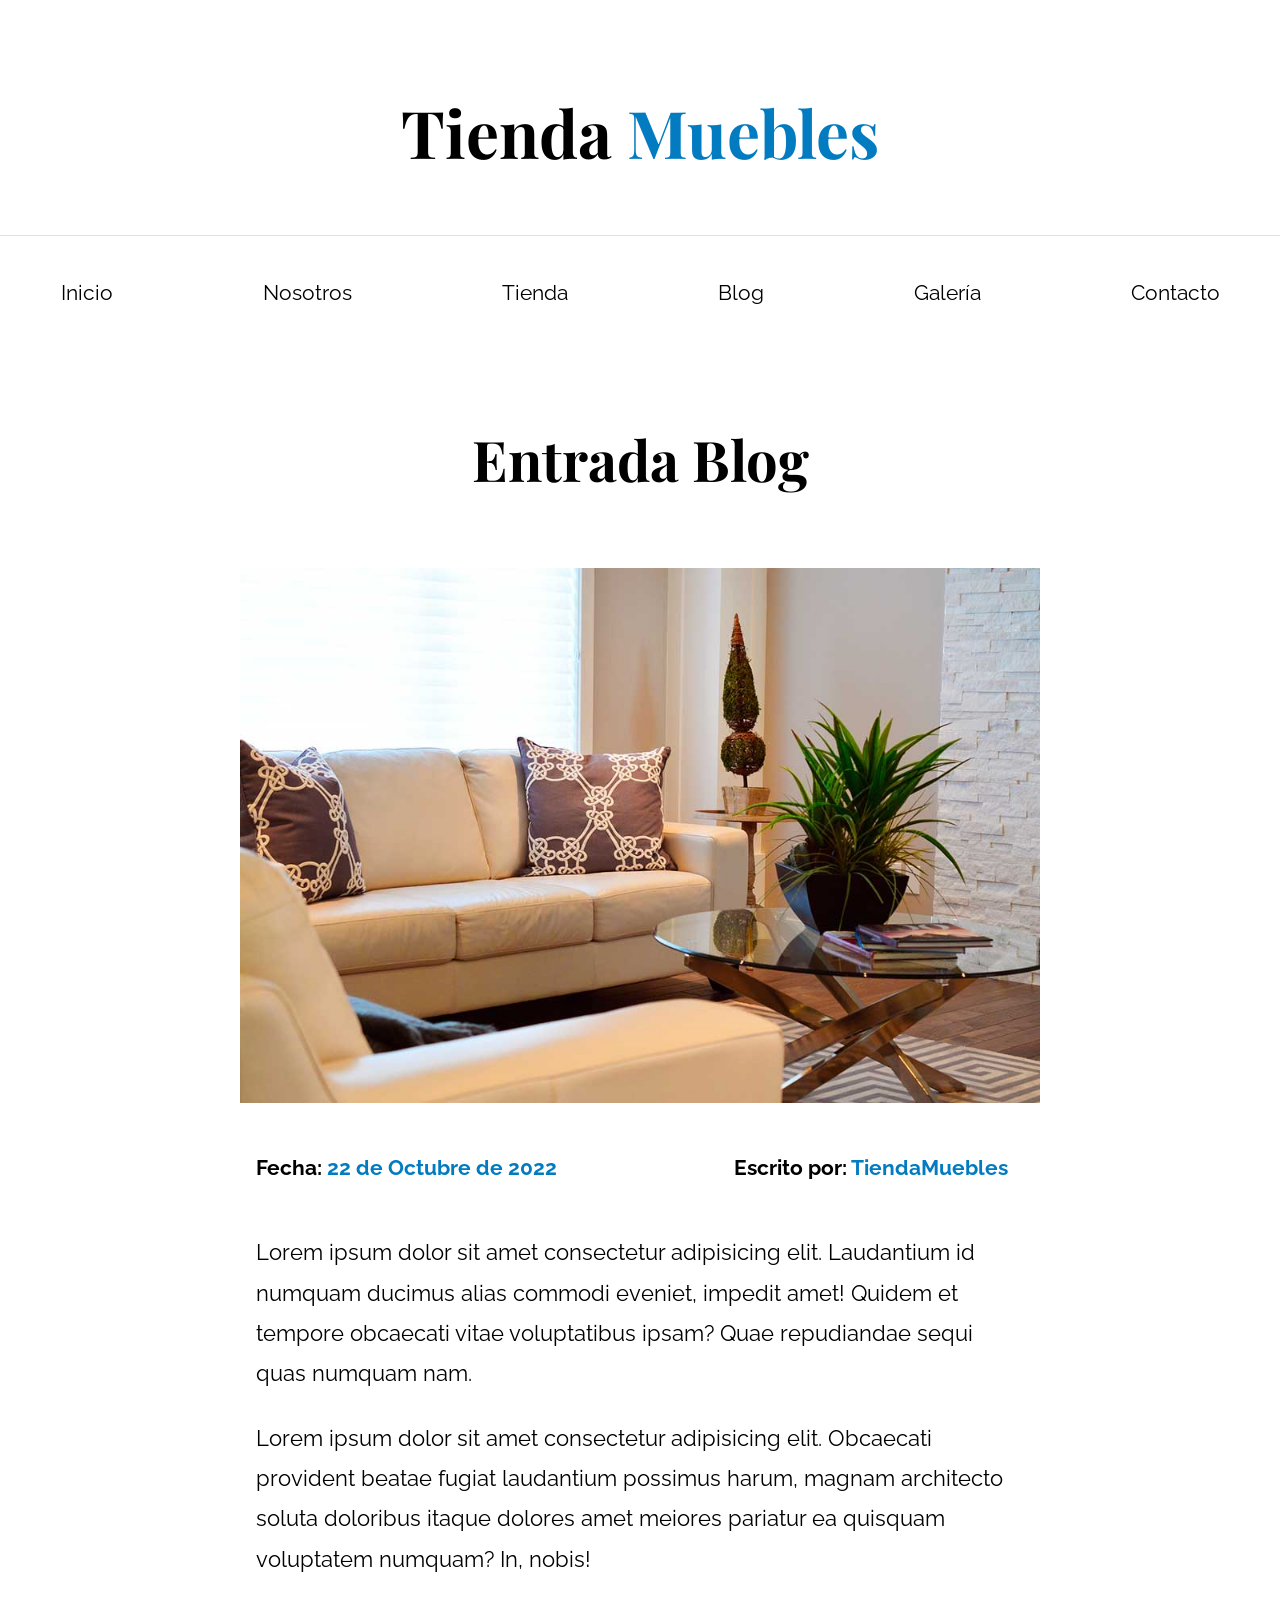
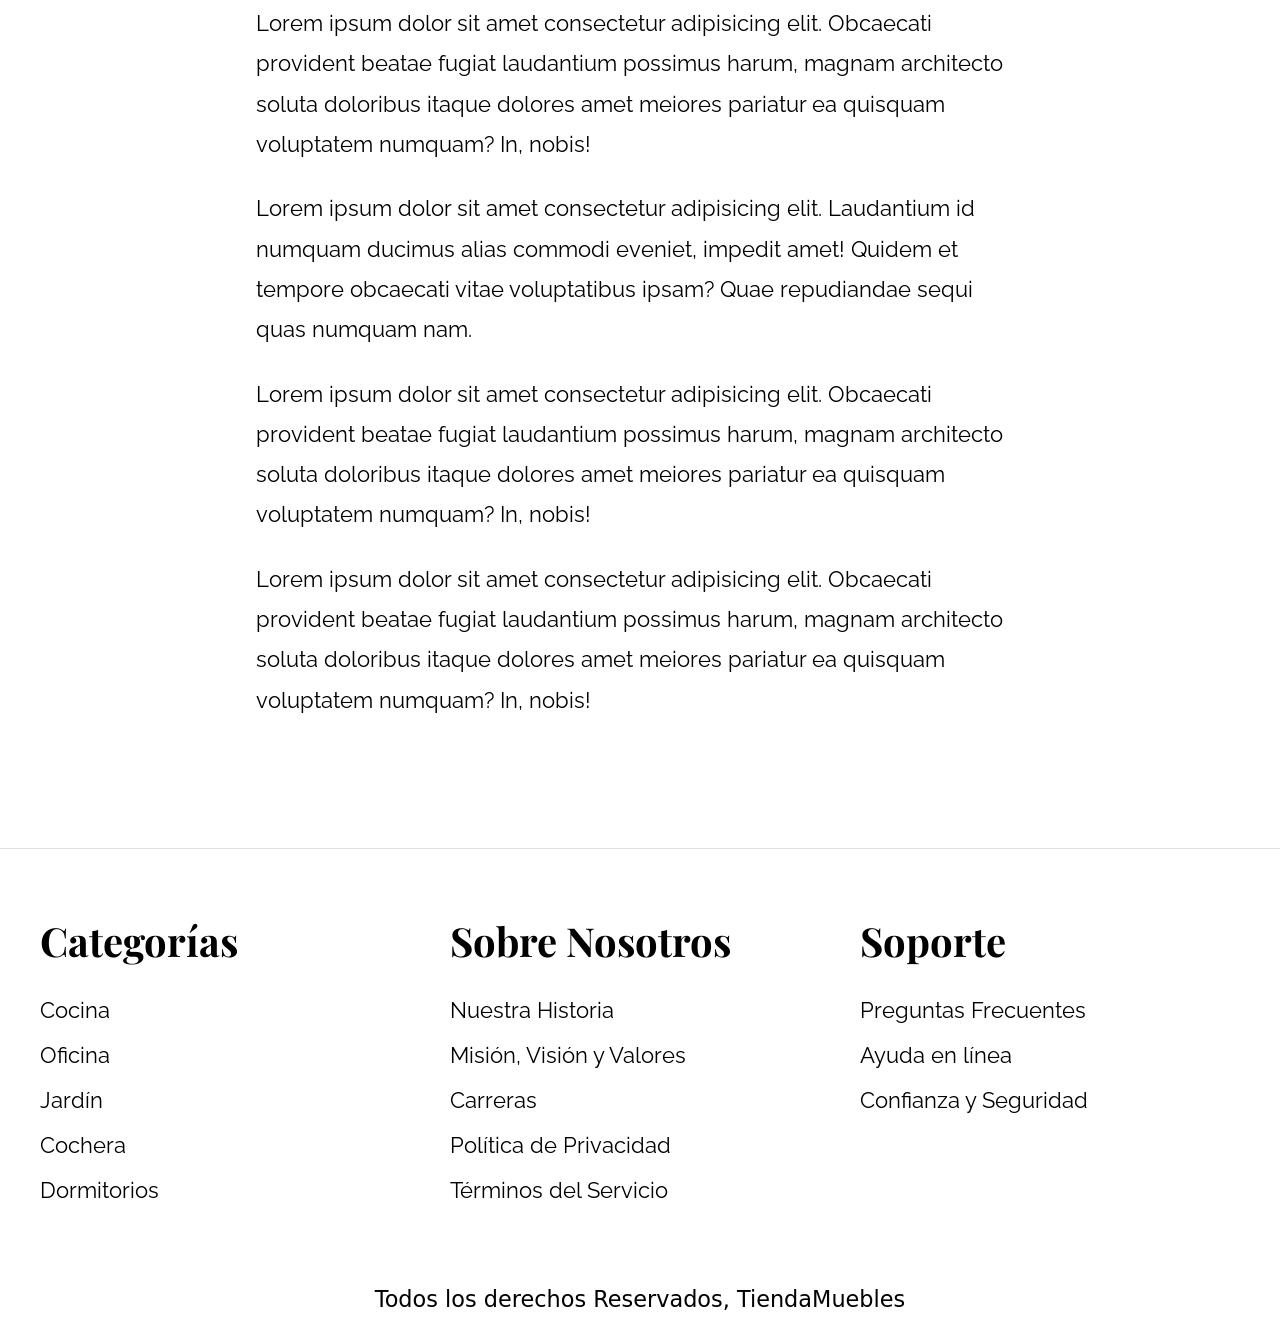
<file: entrada.html>
<!DOCTYPE html>
<html lang="en">
<head>
    <meta charset="UTF-8">
    <meta name="viewport" content="width=device-width, initial-scale=1.0">
    <link rel="stylesheet" href="entrada.css">
    <link rel="preconnect" href="https://fonts.gstatic.com" crossorigin>
    <link href="https://fonts.googleapis.com/css2?family=Playfair+Display:wght@700&family=Raleway:wght@400;700;900&display=swap" rel="stylesheet">
    <title>Document</title>
</head>
<body>
    <header class="site-header">
        <div class="logo-container">
            <h1 class="site-title">Tienda <span class="highlight">Muebles</span></h1>
        </div>
        <nav class="main-nav">
            <ul>
                <li><a href="index.html" class="active">Inicio</a></li>
                <li><a href="nosotros.html">Nosotros</a></li>
                <li><a href="tienda.html">Tienda</a></li>
                <li><a href="blog.html">Blog</a></li>
                <li><a href="galeria.html">Galería</a></li>
                <li><a href="contacto.html">Contacto</a></li>
            </ul>
        </nav>
    </header>
    <main class="contenedor entrada-contenido">
        <h1 class="text-center">Entrada Blog</h1>

        <div class="imagen-entrada">
            <img src="img/nosotros.jpg" alt="Imagen entrada blog">
        </div>

        <div class="meta-entrada">
            <p>Fecha: <span>22 de Octubre de 2022</span></p>
            <p>Escrito por: <span>TiendaMuebles</span></p>
        </div>

        <div class="texto-entrada">
            <p>Lorem ipsum dolor sit amet consectetur adipisicing elit. Laudantium id numquam ducimus alias commodi eveniet, impedit amet! Quidem et tempore obcaecati vitae voluptatibus ipsam? Quae repudiandae sequi quas numquam nam.</p>

            <p>Lorem ipsum dolor sit amet consectetur adipisicing elit. Obcaecati provident beatae fugiat laudantium possimus harum, magnam architecto soluta doloribus itaque dolores amet meiores pariatur ea quisquam voluptatem numquam? In, nobis!</p>

            <p>Lorem ipsum dolor sit amet consectetur adipisicing elit. Obcaecati provident beatae fugiat laudantium possimus harum, magnam architecto soluta doloribus itaque dolores amet meiores pariatur ea quisquam voluptatem numquam? In, nobis!</p>

            <p>Lorem ipsum dolor sit amet consectetur adipisicing elit. Laudantium id numquam ducimus alias commodi eveniet, impedit amet! Quidem et tempore obcaecati vitae voluptatibus ipsam? Quae repudiandae sequi quas numquam nam.</p>

            <p>Lorem ipsum dolor sit amet consectetur adipisicing elit. Obcaecati provident beatae fugiat laudantium possimus harum, magnam architecto soluta doloribus itaque dolores amet meiores pariatur ea quisquam voluptatem numquam? In, nobis!</p>

            <p>Lorem ipsum dolor sit amet consectetur adipisicing elit. Obcaecati provident beatae fugiat laudantium possimus harum, magnam architecto soluta doloribus itaque dolores amet meiores pariatur ea quisquam voluptatem numquam? In, nobis!</p>
        </div>
    </main>


    <footer class="site-footer">
        <div class="container">
            <div class="footer-columns">
                
                <!-- Categorías -->
                <div class="footer-column">
                    <h3>Categorías</h3>
                    <ul>
                        <li><a href="#">Cocina</a></li>
                        <li><a href="#">Oficina</a></li>
                        <li><a href="#">Jardín</a></li>
                        <li><a href="#">Cochera</a></li>
                        <li><a href="#">Dormitorios</a></li>
                    </ul>
                </div>

                <!-- Sobre Nosotros -->
                <div class="footer-column">
                    <h3>Sobre Nosotros</h3>
                    <ul>
                        <li><a href="#">Nuestra Historia</a></li>
                        <li><a href="#">Misión, Visión y Valores</a></li>
                        <li><a href="#">Carreras</a></li>
                        <li><a href="#">Política de Privacidad</a></li>
                        <li><a href="#">Términos del Servicio</a></li>
                    </ul>
                </div>

                <!-- Soporte -->
                <div class="footer-column">
                    <h3>Soporte</h3>
                    <ul>
                        <li><a href="#">Preguntas Frecuentes</a></li>
                        <li><a href="#">Ayuda en línea</a></li>
                        <li><a href="#">Confianza y Seguridad</a></li>
                    </ul>
                </div>

            </div>

            <!-- Footer -->
            <div class="footer-copyright">
                <p>Todos los derechos Reservados, TiendaMuebles</p>
            </div>
        </div>
    </footer>
</body>
</html>
</file>
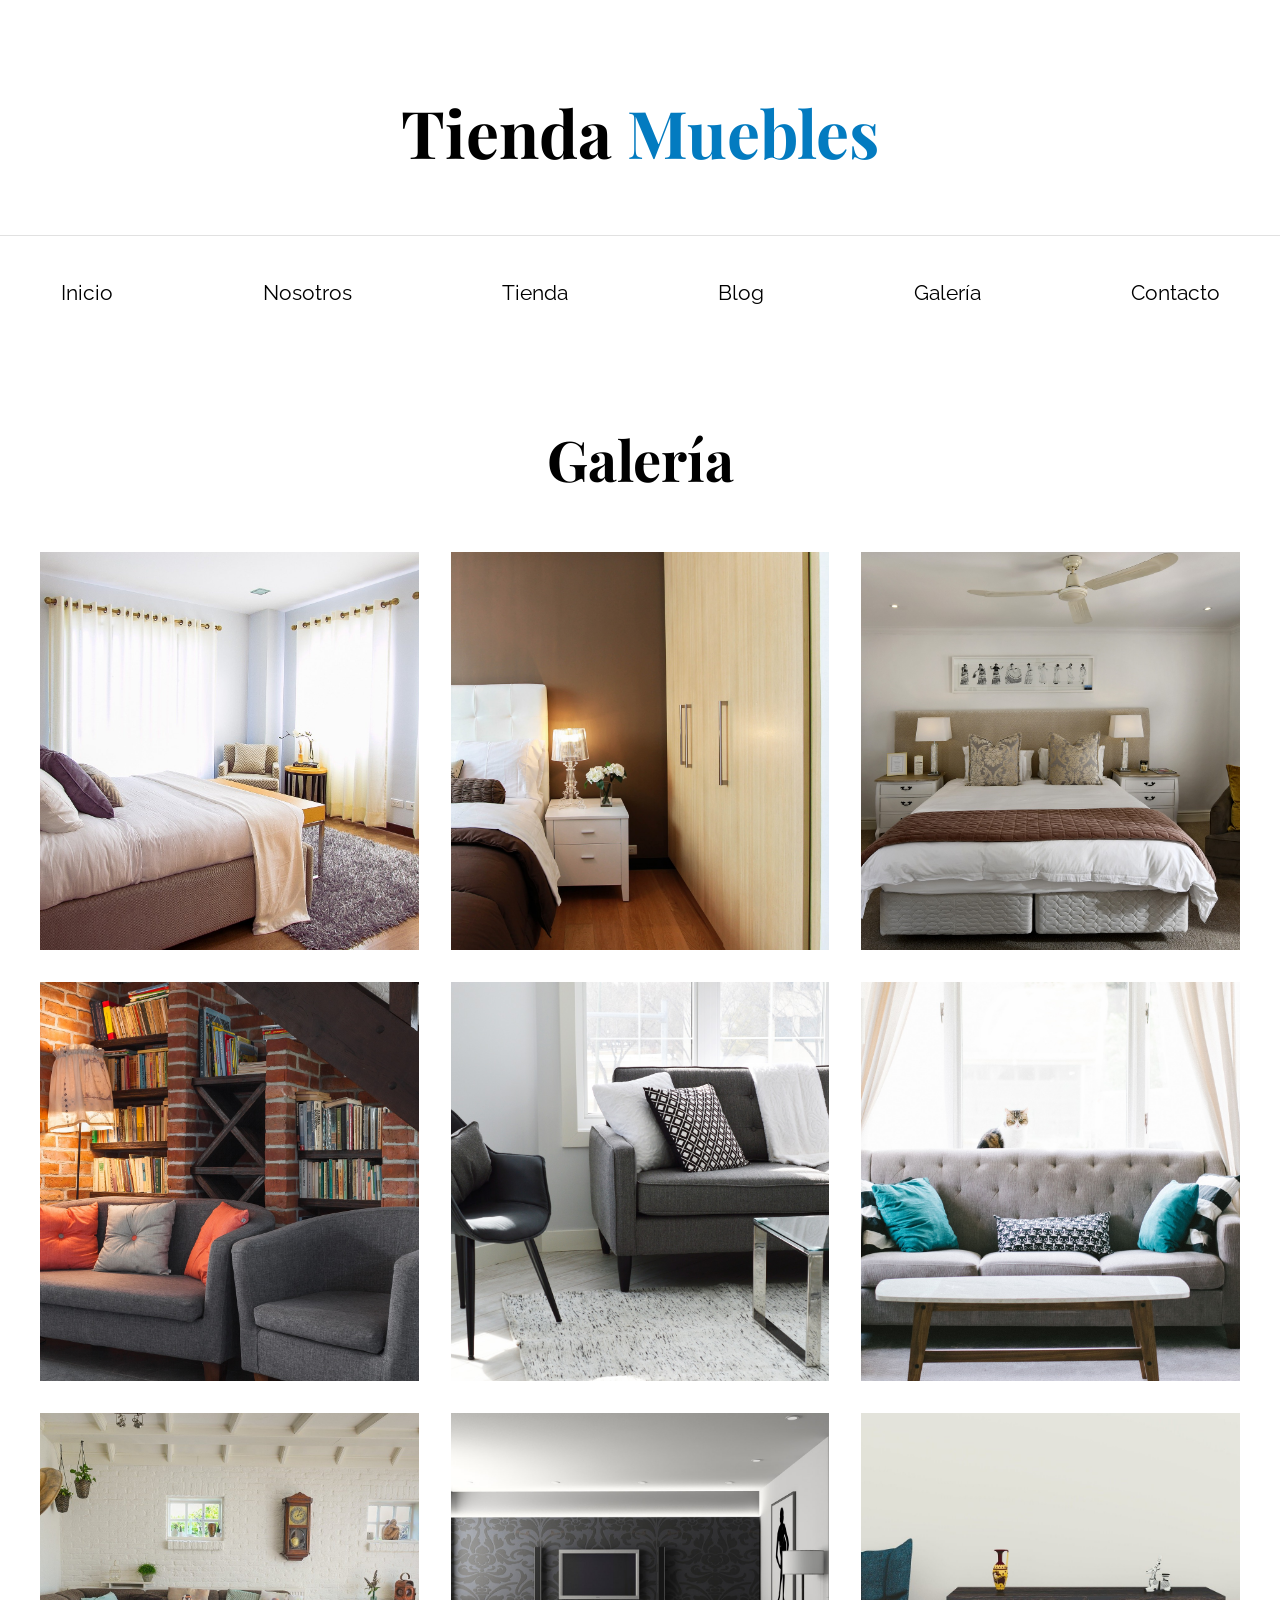
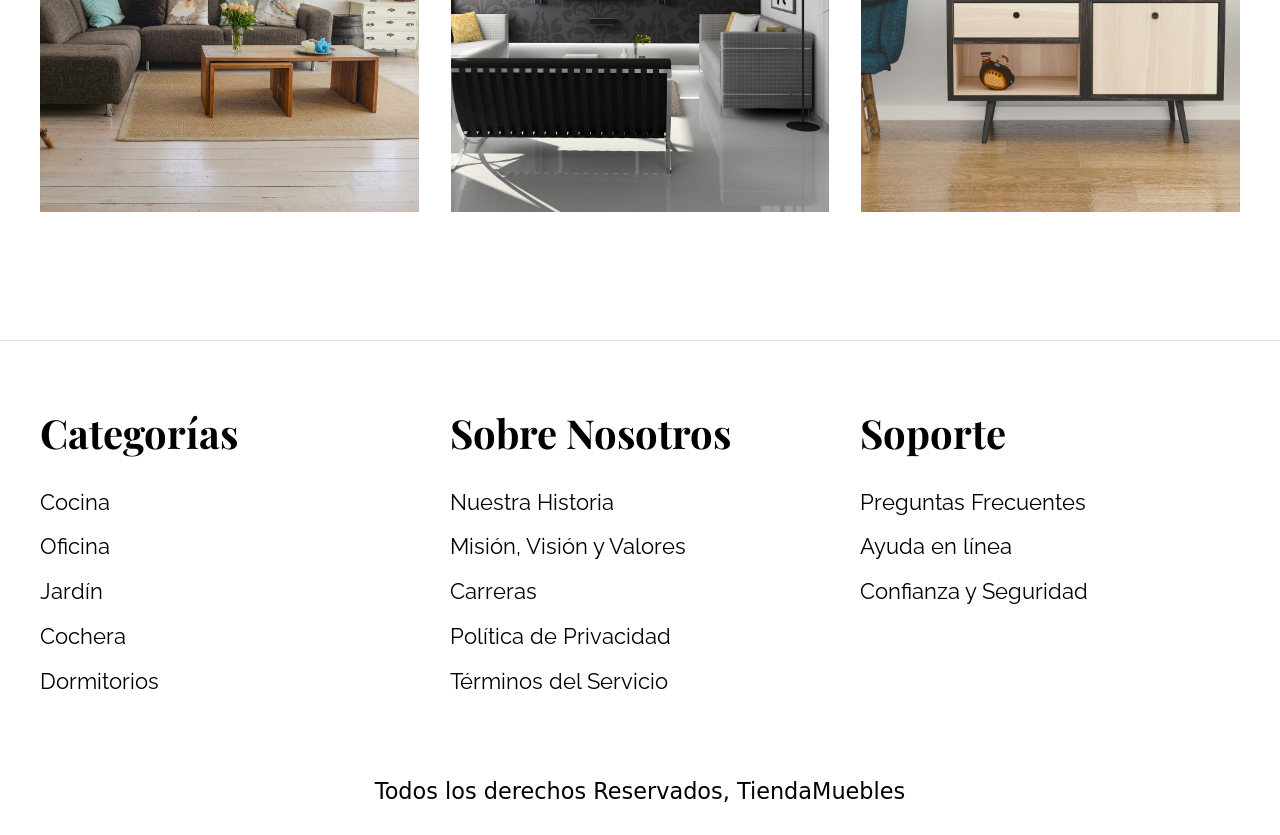
<file: galeria.html>
<!DOCTYPE html>
<html lang="en">
<head>
    <meta charset="UTF-8">
    <meta name="viewport" content="width=device-width, initial-scale=1.0">
    <link rel="stylesheet" href="galeria.css">
    <link rel="preconnect" href="https://fonts.gstatic.com" crossorigin>
    <link href="https://fonts.googleapis.com/css2?family=Playfair+Display:wght@700&family=Raleway:wght@400;700;900&display=swap" rel="stylesheet">
    <title>Document</title>
</head>
<body>
    <header class="site-header">
        <div class="logo-container">
            <h1 class="site-title">Tienda <span class="highlight">Muebles</span></h1>
        </div>
        <nav class="main-nav">
            <ul>
                <li><a href="index.html" class="active">Inicio</a></li>
                <li><a href="nosotros.html">Nosotros</a></li>
                <li><a href="tienda.html">Tienda</a></li>
                <li><a href="blog.html">Blog</a></li>
                <li><a href="galeria.html">Galería</a></li>
                <li><a href="contacto.html">Contacto</a></li>
            </ul>
        </nav>
    </header>
    <main class="contenedor seccion-galeria">
        <h1 class="text-center">Galería</h1>

        <ul class="galeria-grid">
            <li>
                <img src="./img/galeria_01.jpg" alt="Imagen Galería 1">
            </li>
            <li>
                <img src="./img/galeria_02.jpg" alt="Imagen Galería 2">
            </li>
            <li>
                <img src="./img/galeria_03.jpg" alt="Imagen Galería 3">
            </li>
            <li>
                <img src="./img/galeria_04.jpg" alt="Imagen Galería 4">
            </li>
            <li>
                <img src="./img/galeria_05.jpg" alt="Imagen Galería 5">
            </li>
            <li>
                <img src="./img/galeria_06.jpg" alt="Imagen Galería 6">
            </li>
            <li>
                <img src="./img/galeria_07.jpg" alt="Imagen Galería 7">
            </li>
            <li>
                <img src="./img/galeria_08.jpg" alt="Imagen Galería 8">
            </li>
            <li>
                <img src="./img/galeria_09.jpg" alt="Imagen Galería 9">
            </li>
        </ul>
    </main>


    <footer class="site-footer">
        <div class="container">
            <div class="footer-columns">
                
                <!-- Categorías -->
                <div class="footer-column">
                    <h3>Categorías</h3>
                    <ul>
                        <li><a href="#">Cocina</a></li>
                        <li><a href="#">Oficina</a></li>
                        <li><a href="#">Jardín</a></li>
                        <li><a href="#">Cochera</a></li>
                        <li><a href="#">Dormitorios</a></li>
                    </ul>
                </div>

                <!-- Sobre Nosotros -->
                <div class="footer-column">
                    <h3>Sobre Nosotros</h3>
                    <ul>
                        <li><a href="#">Nuestra Historia</a></li>
                        <li><a href="#">Misión, Visión y Valores</a></li>
                        <li><a href="#">Carreras</a></li>
                        <li><a href="#">Política de Privacidad</a></li>
                        <li><a href="#">Términos del Servicio</a></li>
                    </ul>
                </div>

                <!-- Soporte -->
                <div class="footer-column">
                    <h3>Soporte</h3>
                    <ul>
                        <li><a href="#">Preguntas Frecuentes</a></li>
                        <li><a href="#">Ayuda en línea</a></li>
                        <li><a href="#">Confianza y Seguridad</a></li>
                    </ul>
                </div>

            </div>

            <!-- Footer -->
            <div class="footer-copyright">
                <p>Todos los derechos Reservados, TiendaMuebles</p>
            </div>
        </div>
    </footer>
</body>
</html>
</file>
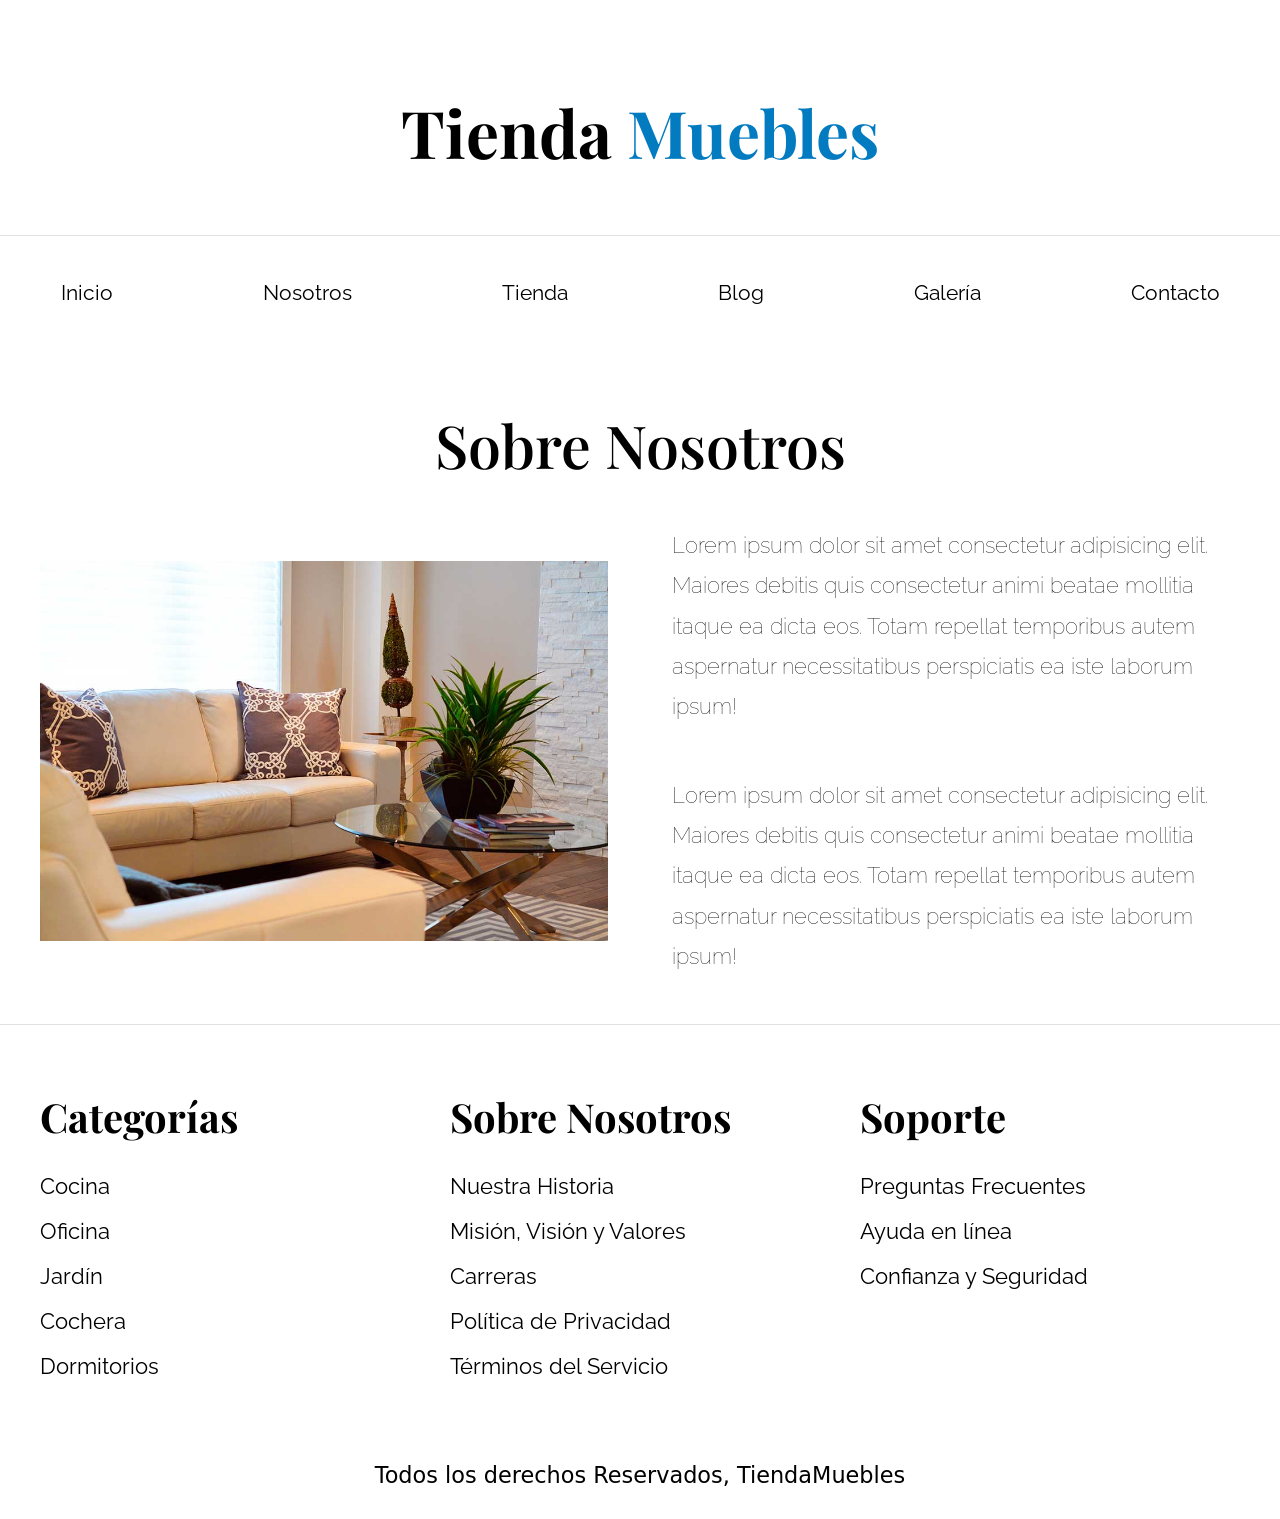
<file: nosotros.html>
<!DOCTYPE html>
<html lang="en">
<head>
    <meta charset="UTF-8">
    <meta name="viewport" content="width=device-width, initial-scale=1.0">
    <link rel="stylesheet" href="nosotros.css">
    <link rel="preconnect" href="https://fonts.gstatic.com" crossorigin>
    <link href="https://fonts.googleapis.com/css2?family=Playfair+Display:wght@700&family=Raleway:wght@400;700;900&display=swap" rel="stylesheet">  
    <title>Document</title>
</head>
<body>
     <header class="site-header">
        <div class="logo-container">
            <h1 class="site-title">Tienda <span class="highlight">Muebles</span></h1>
        </div>
        <nav class="main-nav">
            <ul>
                <li><a href="index.html" class="active">Inicio</a></li>
                <li><a href="nosotros.html">Nosotros</a></li>
                <li><a href="tienda.html">Tienda</a></li>
                <li><a href="blog.html">Blog</a></li>
                <li><a href="galeria.html">Galería</a></li>
                <li><a href="contacto.html">Contacto</a></li>
            </ul>
        </nav>
    </header>
    <main>
        <main class="contenido-principal contenedor ">
        <h2 class="text-center">Sobre Nosotros</h2>
        
        <div class="contenido-nosotros">
            <div class="imagen">
                <img src="img/nosotros.jpg" alt="Imagen nosotros" >
            </div>
            <div class="informacion-nosotros">
                <p>Lorem ipsum dolor sit amet consectetur adipisicing elit. Maiores debitis quis consectetur animi beatae mollitia itaque ea dicta eos. Totam repellat temporibus autem aspernatur necessitatibus perspiciatis ea iste laborum ipsum!</p>

                <p>Lorem ipsum dolor sit amet consectetur adipisicing elit. Maiores debitis quis consectetur animi beatae mollitia itaque ea dicta eos. Totam repellat temporibus autem aspernatur necessitatibus perspiciatis ea iste laborum ipsum!</p>
            </div>
        </div>
        </main>
    </main>


    <footer class="site-footer">
        <div class="container">
            <div class="footer-columns">
                
                <!-- Categorías -->
                <div class="footer-column">
                    <h3>Categorías</h3>
                    <ul>
                        <li><a href="#">Cocina</a></li>
                        <li><a href="#">Oficina</a></li>
                        <li><a href="#">Jardín</a></li>
                        <li><a href="#">Cochera</a></li>
                        <li><a href="#">Dormitorios</a></li>
                    </ul>
                </div>

                <!-- Sobre Nosotros -->
                <div class="footer-column">
                    <h3>Sobre Nosotros</h3>
                    <ul>
                        <li><a href="#">Nuestra Historia</a></li>
                        <li><a href="#">Misión, Visión y Valores</a></li>
                        <li><a href="#">Carreras</a></li>
                        <li><a href="#">Política de Privacidad</a></li>
                        <li><a href="#">Términos del Servicio</a></li>
                    </ul>
                </div>

                <!-- Soporte -->
                <div class="footer-column">
                    <h3>Soporte</h3>
                    <ul>
                        <li><a href="#">Preguntas Frecuentes</a></li>
                        <li><a href="#">Ayuda en línea</a></li>
                        <li><a href="#">Confianza y Seguridad</a></li>
                    </ul>
                </div>

            </div>

            <!-- Footer -->
            <div class="footer-copyright">
                <p>Todos los derechos Reservados, TiendaMuebles</p>
            </div>
        </div>
    </footer>
</body>
</html>
</file>
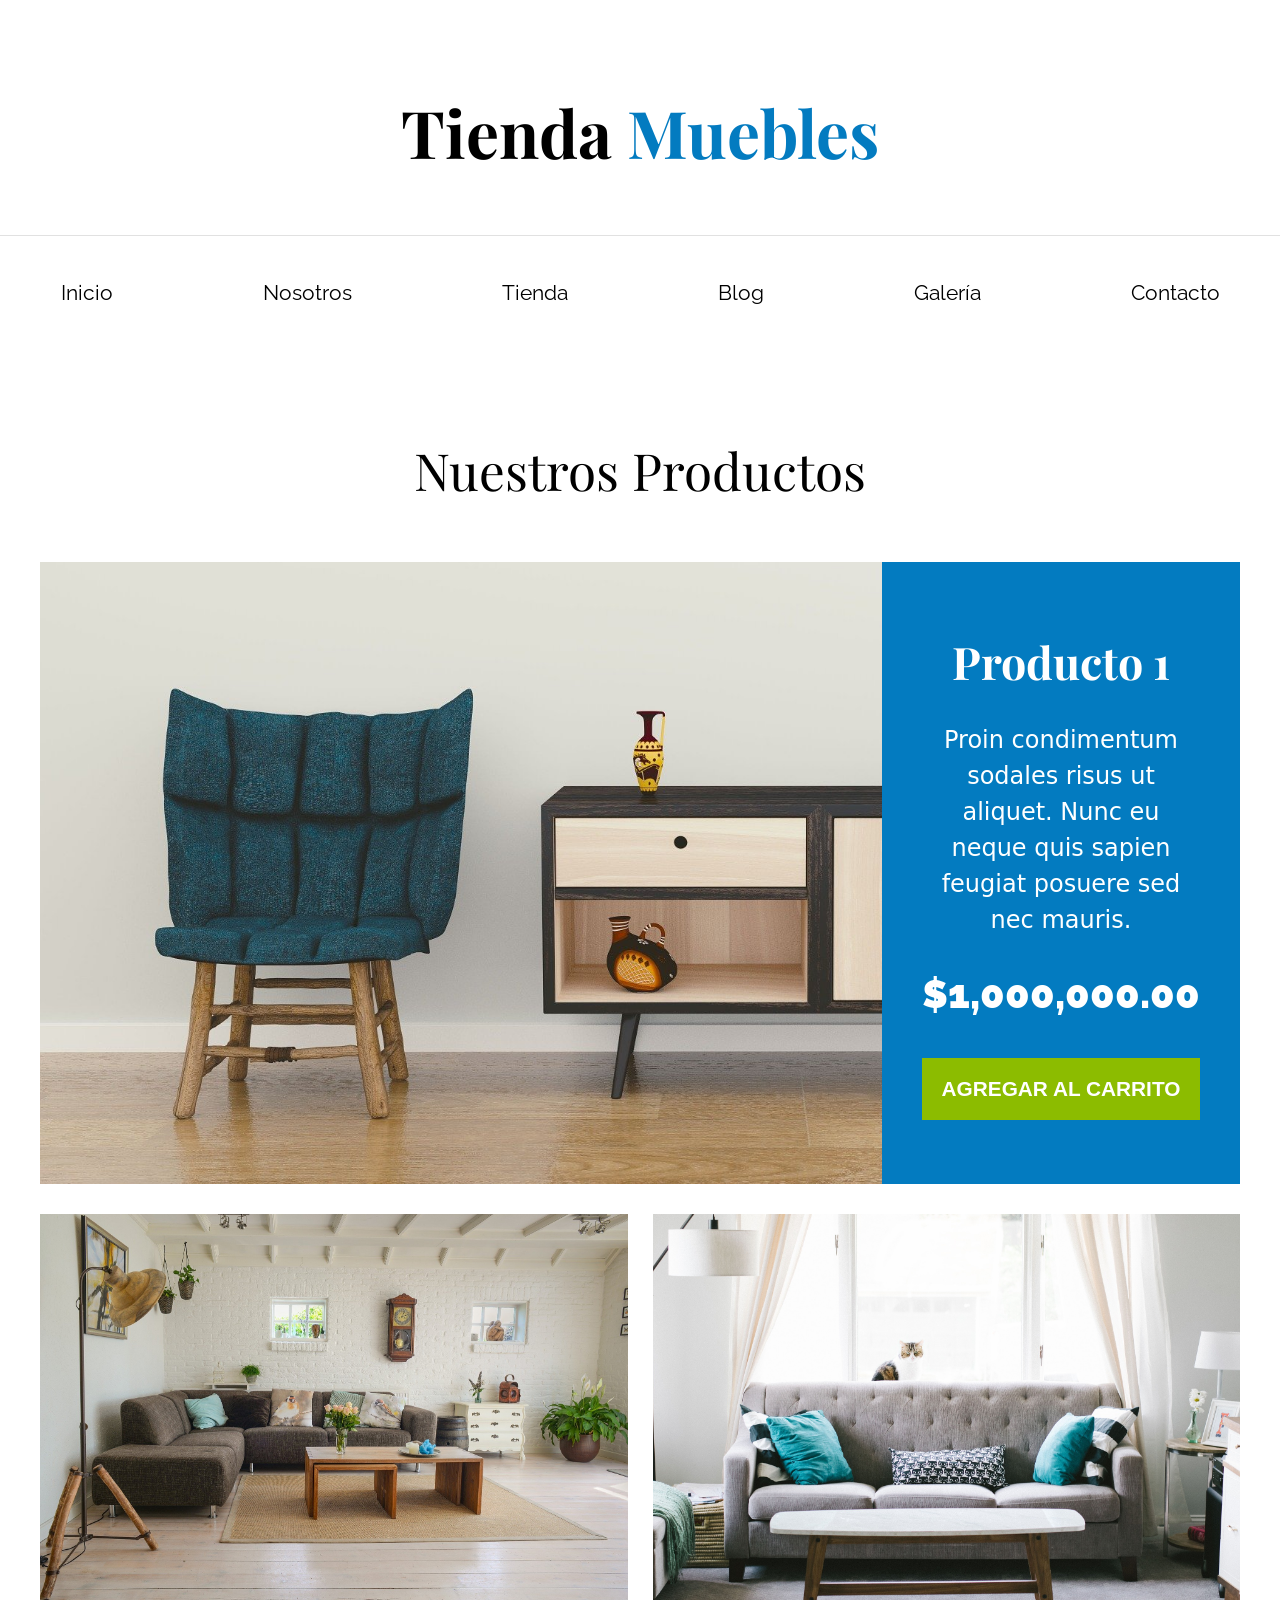
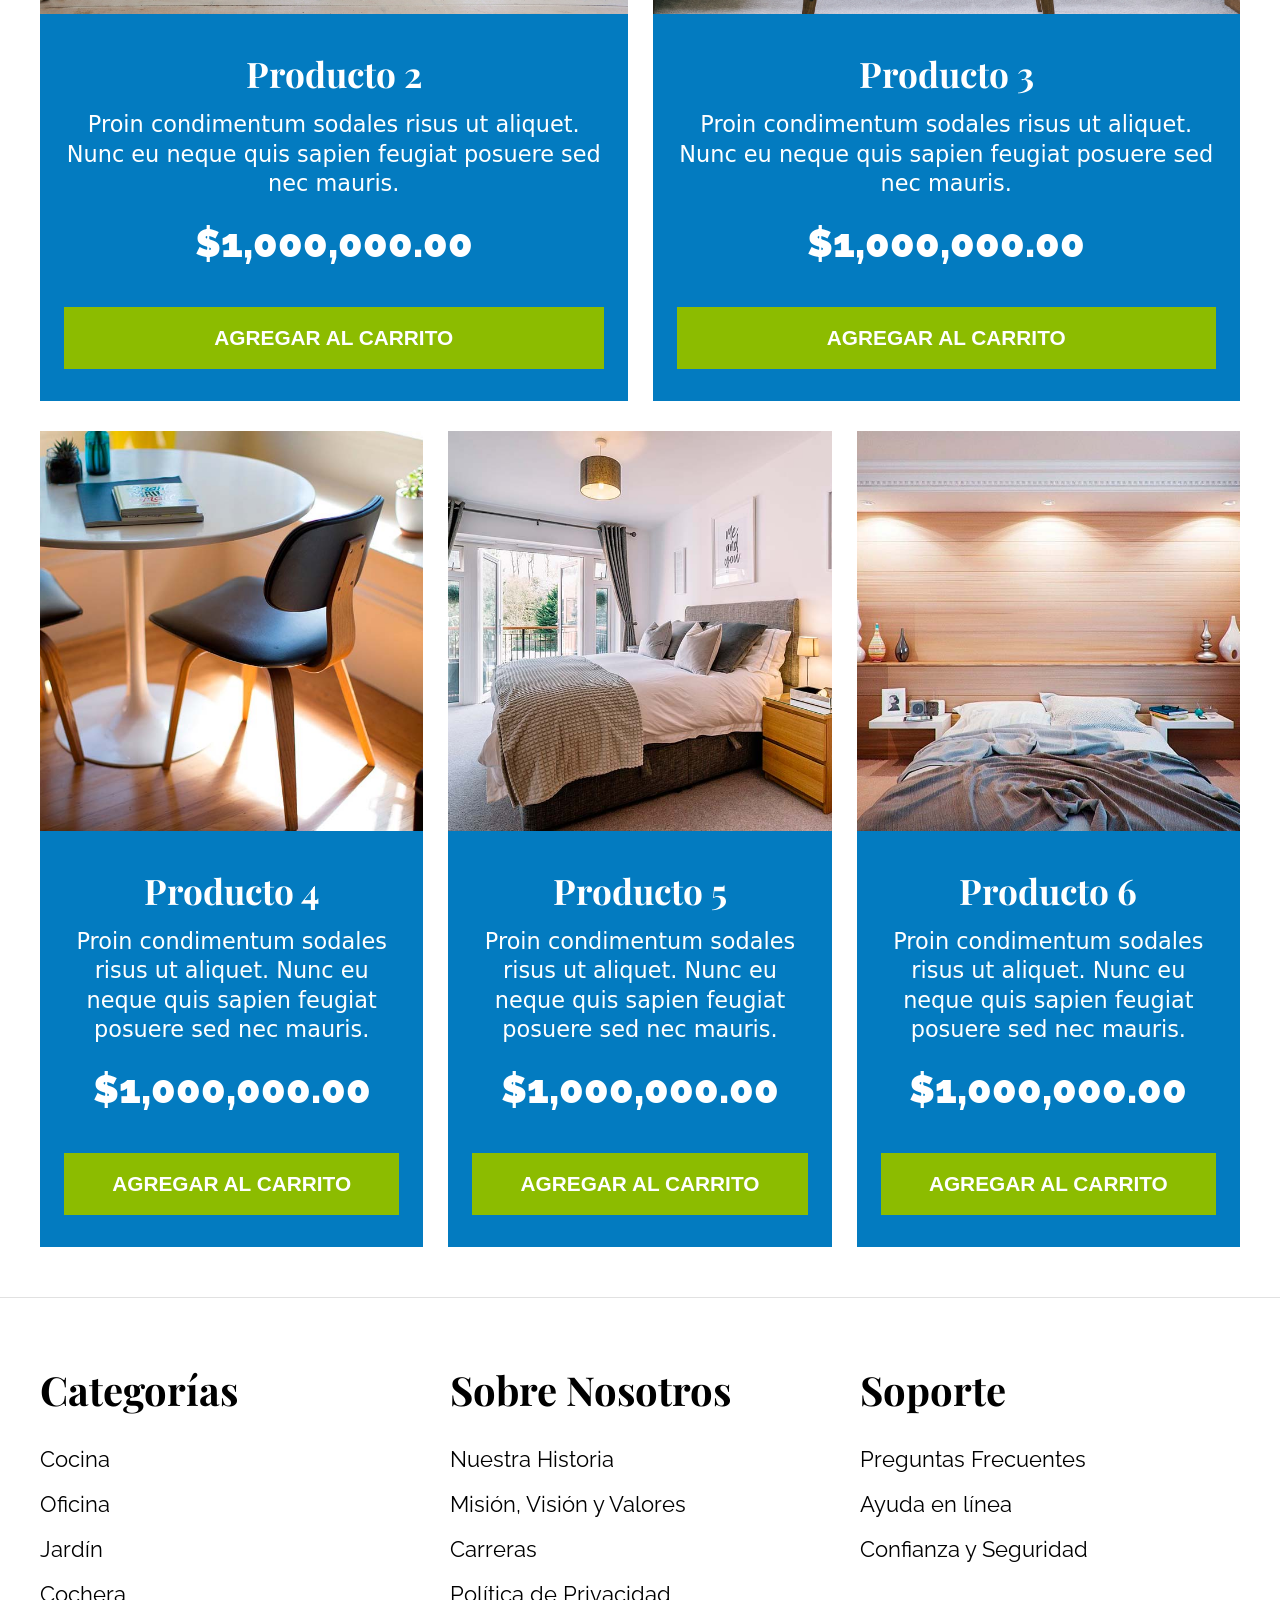
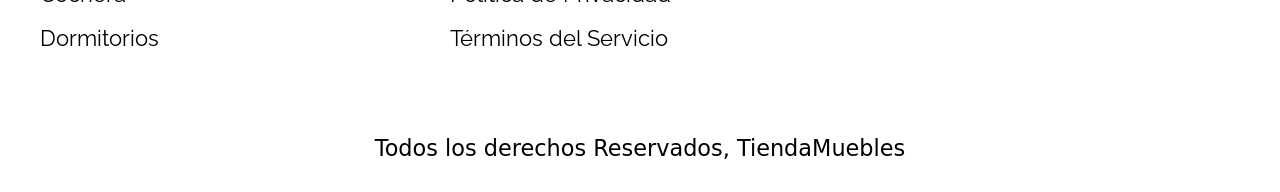
<file: tienda.html>
<!DOCTYPE html>
<html lang="en">
<head>
    <meta charset="UTF-8">
    <meta name="viewport" content="width=device-width, initial-scale=1.0">
    <link rel="stylesheet" href="tienda.css">
    <link rel="preconnect" href="https://fonts.gstatic.com" crossorigin>
    <link href="https://fonts.googleapis.com/css2?family=Playfair+Display:wght@700&family=Raleway:wght@400;700;900&display=swap" rel="stylesheet">
    <title>Document</title>
</head>
<body>
    <header class="site-header">
        <div class="logo-container">
            <h1 class="site-title">Tienda <span class="highlight">Muebles</span></h1>
        </div>
        <nav class="main-nav">
            <ul>
                <li><a href="index.html" class="active">Inicio</a></li>
                <li><a href="nosotros.html">Nosotros</a></li>
                <li><a href="tienda.html">Tienda</a></li>
                <li><a href="blog.html">Blog</a></li>
                <li><a href="galeria.html">Galería</a></li>
                <li><a href="contacto.html">Contacto</a></li>
            </ul>
        </nav>
    </header>
    <main>
          <!-- Sección Nuestros Productos -->
            <section class="products-section" id="tienda">
                <h2 class="section-Nuestros">Nuestros Productos</h2>
                <div class="container"> 
                <!-- Producto 1 (Tarjeta Horizontal Ancha) -->
                <article class="featured-product">
                    <img src="./img/galeria_09.jpg" alt="Producto 1">
                    <div class="product-info">
                        <div>
                            <h3>Producto 1</h3>
                            <p>Proin condimentum sodales risus ut aliquet. Nunc eu neque quis sapien feugiat posuere sed nec mauris.</p>
                        </div>
                        <div>
                            <div class="product-price">$1,000,000.00</div>
                            <button class="btn-add">Agregar al Carrito</button>
                        </div>
                    </div>
                </article>

                <!-- Productos 2 y 3  -->
                <div class="products-grid">
                    <article class="product-card">
                        <img src="./img/galeria_07.jpg" alt="Producto 2">
                        <div class="product-info1">
                            <div>
                                <h3>Producto 2</h3>
                                <p>Proin condimentum sodales risus ut aliquet. Nunc eu neque quis sapien feugiat posuere sed nec mauris.</p>
                            </div>
                            <div>
                                <div class="product-price">$1,000,000.00</div>
                                <button class="btn-add">Agregar al Carrito</button>
                            </div>
                        </div>
                    </article>

                    <article class="product-card">
                        <img src="./img/galeria_06.jpg" alt="Producto 3">
                        <div class="product-info1">
                            <div>
                                <h3>Producto 3</h3>
                                <p>Proin condimentum sodales risus ut aliquet. Nunc eu neque quis sapien feugiat posuere sed nec mauris.</p>
                            </div>
                            <div>
                                <div class="product-price">$1,000,000.00</div>
                                <button class="btn-add">Agregar al Carrito</button>
                            </div>
                        </div>
                    </article>
                </div>

                <!-- Productos 4, 5 y 6 -->
                <div class="products-grid-three">
                    <article class="product-card">
                        <img src="./img/producto4.jpg" alt="Producto 4">
                        <div class="product-info1">
                            <div>
                                <h3>Producto 4</h3>
                                <p>Proin condimentum sodales risus ut aliquet. Nunc eu neque quis sapien feugiat posuere sed nec mauris.</p>
                            </div>
                            <div>
                                <div class="product-price">$1,000,000.00</div>
                                <button class="btn-add">Agregar al Carrito</button>
                            </div>
                        </div>
                    </article>

                    <article class="product-card">
                        <img src="./img/producto5.jpg" alt="Producto 5">
                        <div class="product-info1">
                            <div>
                                <h3>Producto 5</h3>
                                <p>Proin condimentum sodales risus ut aliquet. Nunc eu neque quis sapien feugiat posuere sed nec mauris.</p>
                            </div>
                            <div>
                                <div class="product-price">$1,000,000.00</div>
                                <button class="btn-add">Agregar al Carrito</button>
                            </div>
                        </div>
                    </article>

                    <article class="product-card">
                        <img src="./img/producto6.jpg" alt="Producto 6">
                        <div class="product-info1">
                            <div>
                                <h3>Producto 6</h3>
                                <p>Proin condimentum sodales risus ut aliquet. Nunc eu neque quis sapien feugiat posuere sed nec mauris.</p>
                            </div>
                            <div>
                                <div class="product-price">$1,000,000.00</div>
                                <button class="btn-add">Agregar al Carrito</button>
                            </div>
                        </div>
                    </article>
                </div>
                </div>
            </section>


        
    </main>


    <footer class="site-footer">
        <div class="container">
            <div class="footer-columns">
                
                <!-- Categorías -->
                <div class="footer-column">
                    <h3>Categorías</h3>
                    <ul>
                        <li><a href="#">Cocina</a></li>
                        <li><a href="#">Oficina</a></li>
                        <li><a href="#">Jardín</a></li>
                        <li><a href="#">Cochera</a></li>
                        <li><a href="#">Dormitorios</a></li>
                    </ul>
                </div>

                <!-- Sobre Nosotros -->
                <div class="footer-column">
                    <h3>Sobre Nosotros</h3>
                    <ul>
                        <li><a href="#">Nuestra Historia</a></li>
                        <li><a href="#">Misión, Visión y Valores</a></li>
                        <li><a href="#">Carreras</a></li>
                        <li><a href="#">Política de Privacidad</a></li>
                        <li><a href="#">Términos del Servicio</a></li>
                    </ul>
                </div>

                <!-- Soporte -->
                <div class="footer-column">
                    <h3>Soporte</h3>
                    <ul>
                        <li><a href="#">Preguntas Frecuentes</a></li>
                        <li><a href="#">Ayuda en línea</a></li>
                        <li><a href="#">Confianza y Seguridad</a></li>
                    </ul>
                </div>

            </div>

            <!-- Footer -->
            <div class="footer-copyright">
                <p>Todos los derechos Reservados, TiendaMuebles</p>
            </div>
        </div>
    </footer>
</body>
</html>
</file>
<file: style.css>
* {
    margin: 0;
    padding: 0;
    box-sizing: inherit;
}
:root {
    --color-black: #000;
    --color-white: #fff;
    --color-blue: #037bc0;
    --color-dark-blue: #005485;
    --color-green: #8cbc00;
    --color-green-dark: #72930e;
    --color-gris: #e1e1e1;
}

body {
    font-family: 'Open Sans', system-ui, -apple-system, sans-serif;
    color: var(--color-black);
    background-color: var(--color-white);
    line-height: 1.6;
}

img {
    max-width: 100%;
    height: auto;
    display: block;
}

a {
    text-decoration: none;
    color: inherit;
}

ul {
    list-style: none;
}


/* ==========================================
   2. ENCABEZADO Y NAVEGACIÓN (HEADER)
   ========================================== */
.site-header {
    display: block;
    width: 100%;
    background-color: var(--color-white);
    border-bottom: 1px solid var(--color-white);
    position: relative;
    z-index: 100;
}

.logo-container {
    text-align: center;
    padding: 0 0 50px 0;
    margin-top: 5rem;
    text-align: center;
    font-family: "Playfair Display", serif;
    font-size: 4rem;
}


.site-title {
    font-family: 'Playfair Display', serif;
    font-size: 4.1rem;
    font-weight: 700;
    color: var(--color-black);
}


.site-title .highlight {
    color: var(--color-blue);
}


.main-nav {
    border-top: 1px solid var(--color-white);
}
.main-nav {
    border-top: 0.1rem solid var(--color-gris);
}
.main-nav ul {
    display: flex;
    justify-content: center;
    gap: 150px;
    padding: 40px 0;
    
}

.main-nav a {
    font-family: "Raleway", sans-serif;
    font-size: 1.3rem;
    color: var(--color-black);
    transition: color 0.3s ease;
    text-decoration: none;
}



/* ==========================================
   3. SECCIÓN HERO 
   ========================================== */
.hero {
    width: 100%;              
    position: relative;
    left: 50%;
    right: 50%;
    margin-left: -50vw;       
    margin-right: -50vw;
    margin-bottom: 50px;
    height: 740px;             
    overflow: hidden;
    display: block;
    clear: both;
}

.hero img, 
.hero-imagen {
    width: 100%;
    height: 100%;
    max-width: none; 
    object-fit: cover;
    object-position: center;
    display: block;
}
/* ==========================================
   4. TITULARES Y SECCIONES
   ========================================== */
main {
    display: block;
    width: 100%;
    clear: both;
}

.section-title {
    display: block;
    width: 100%;
    font-family: 'Playfair Display', Georgia, serif;
    text-align: center;
    font-size: 3.2rem;
    font-weight: 400;
    margin: 0 0 50px 0;
    color: var(--color-black);
}

/* ==========================================
   5. CATEGORÍAS DE PRODUCTOS
   ========================================== */
.categories-section {
    max-width: 1200px; 
    width: 100%;
    margin: 0 auto 6rem auto;
}

.categories-grid {
    display: grid;
    grid-template-columns: repeat(3, 1fr);
    gap: 30px;
}

.category-card {
    text-align: center;
}

.category-card img {
    width: 100%;
    height: 350px;
    object-fit: cover;
    display: block;
}

.category-card h3,
.category-card a {
    display: block;                  
    width: 100%;                    
    padding: 1.5rem 0;               
    margin-top: 0;                   
    font-family: "Raleway", sans-serif;
    font-size: 2rem;
    font-weight: 400;                
    text-align: center;
    text-decoration: none;
    color: var(--color-black);                  
    background-color: transparent;    
    transition: all 0.3s ease;       
}
.category-card:hover h3,
.category-card:hover a,
.category-card a:hover {
    background-color: var(--color-blue);       
    color: var(--color-white);                  
    border-bottom-left-radius: 0.5rem;  
    border-bottom-right-radius: 0.5rem;
}

/* ==========================================
   6. SECCIÓN SOBRE NOSOTROS
   ========================================== */

.about-banner {
    display: flex;
    max-width: 100%;
    min-height: 700px; 
    margin: 0;
    padding: 0;
}


.about-banner-img-container {
    width: 50%;
    overflow: hidden;
    display: flex;
}


.about-banner-img {
    max-width: 100%;
    height: 100%;
    object-fit: cover;
    transform: scale(2.1); 
    transform-origin: center left; 
}


.about-banner-content {
    width: 50%;
    background-color: var(--color-blue); 
    color: var(--color-white);
    display: flex;
    flex-direction: column;
    justify-content: center; 
    padding: 3rem 5rem; 
    box-sizing: border-box;
}


.about-banner-content h2 {
    font-family: 'Playfair Display', serif;
    font-size: 3.5rem; 
    margin-bottom: 2rem;
    font-weight: 700;
    margin-left: 70px;
}


.about-banner-content p {
    font-size: 1.4rem; 
    line-height: 1.7; 
    max-width: 600px;  
    margin-left: 70px;
    font-weight: 200px;
}

/* ==========================================
   7. TARJETAS DE PRODUCTOS
   ========================================== */
.container {
    width: 100%;
    max-width: 1200px;
    margin: 0 auto;
    padding: 0 auto;
    box-sizing: border-box;
}
.section-Nuestros {
    display: block;
    width: 100%;
    font-family: 'Playfair Display', Georgia, serif;
    text-align: center;
    font-size: 3.2rem;
    font-weight: 400;
    margin: 80px 0 50px 0;
    color: var(--color-black);
}


/* ========================================== 
  7. TARJETAS DE PRODUCTOS
==========================================  */
.featured-product {
    display: grid;
    grid-template-columns: 3fr 1fr;
    margin-bottom: 30px;
    background-color: var(--color-white);
    overflow: hidden;
}

.featured-product img {
    max-width: 100%;
    height: 550px;
   
    object-fit: cover;
    object-position: left; 
    display: block;
    transition: transform 0.4s ease;

    overflow: hidden;
    transform: scale(1.45); 
    transform-origin: left center; 
}

.products-grid {
    display: grid;
    grid-template-columns: repeat(2, 1fr);
    gap: 25px;
    margin-bottom: 30px;
}

.products-grid-three {
    display: grid;
    grid-template-columns: repeat(3, 1fr);
    gap: 25px;
    margin-bottom: 50px;
}

.product-card {
    display: flex;
    flex-direction: column;
}

.product-card img {
    max-width: 100%;
    height: 400px;
    object-fit: cover;
}

.product-info {
    background-color: var(--color-blue);
    color: var(--color-white);
    padding: 4rem 2.5rem;
    text-align: center;
    display: flex;
    flex-direction: column;
    justify-content: space-between;
    box-sizing: border-box;
    position: relative; 
    z-index: 2;
}
.product-info1 {
    background-color: var(--color-blue);
    color: var(--color-white);
    padding: 1.2rem 1.5rem;
    text-align: center;
    display: flex;
    flex-direction: column;
    justify-content: space-between;
    box-sizing: border-box;
    position: relative; 
    z-index: 2;
}


.product-info h3 {
    font-family: 'Playfair Display', Georgia, serif;
    font-size: 2.8rem;
    margin: 0 0 1.5rem 0;
}

.product-info p {
    font-size: 1.5rem;
    margin: 0 0 1.5rem 0;
    line-height: 1.5;
}
.product-info1 h3 {
    font-family: 'Playfair Display', Georgia, serif;
    font-size: 2.2rem;
    margin: 0 0 0.5rem 0;
}

.product-info1 p {
    font-size: 1.4rem;
    margin: 0 0 0.8rem 0;
    line-height: 1.3;
}
.product-price {
    font-family: 'Raleway', sans-serif;
    font-size: 2.5rem;
    font-weight: 900;
    margin-bottom: 2rem;
    display: block; 
}

.btn-add {
    background-color: var(--color-green);
    display: block;
    color: var(--color-white);
    text-transform: uppercase;
    border: none;
    padding: 1.2rem 1rem;
    font-size: 1.3rem;
    font-weight: 900;
    text-transform: uppercase;
    cursor: pointer;
    transition: background-color 0.3s ease;
    text-align: center;
    width: 100%;
}

.btn-add:hover {
    background-color: var(--color-green-dark);
}

/* ==========================================
   8. PIE DE PÁGINA (FOOTER)
   ========================================== */
.site-footer {
    border-top: 1px solid var(--color-gris);
    padding-top: 40px;
    margin-top: 60px;
    background-color: var(--color-white);
}

.footer-columns {
    display: grid;
    grid-template-columns: repeat(3, 1fr);
    gap: 30px;
    margin-bottom: 40px;
}

.footer-column h3 {
    font-family: 'Playfair Display', Georgia, serif;
    font-size: 1.6rem;
    margin-bottom: 15px;
    color: var(--color-black);
}

.footer-column ul li {
    margin-bottom: 8px;
}

.footer-column ul a {
    color: var(--color-black);
    font-size: 0.9rem;
}

.footer-column ul a:hover {
    color: var(--color-blue);
}

.footer-copyright {
    text-align: center;
    padding: 20px 0;
    font-size: 0.85rem;
    color: var(--color-black);
    border-top: 1px solid var(--color-white);
}
/* ==========================================
   9. ADAPTABILIDAD RESPONSIVE
   ========================================== */
@media (max-width: 1000px) {
    .products-grid,
    .products-grid-three,
    .footer-columns,
    .about-banner,
    .featured-product {
        grid-template-columns: 1fr;
    }
}
@media (max-width: 900px) {
    .categories-grid{
        grid-template-columns: 1fr;
    }
}
</file>
<file: blog.css>
* {
    margin: 0;
    padding: 0;
    box-sizing: inherit;
}
:root {
    --color-black: #000;
    --color-white: #fff;
    --color-blue: #037bc0;
    --color-dark-blue: #005485;
    --color-green: #8cbc00;
    --color-green-dark: #72930e;
    --color-gris: #e1e1e1;
}

body {
    font-family: 'Open Sans', system-ui, -apple-system, sans-serif;
    color: var(--color-black);
    background-color: var(--color-white);
    line-height: 1.6;
}

img {
    max-width: 100%;
    height: auto;
    display: block;
}

a {
    text-decoration: none;
    color: inherit;
}

ul {
    list-style: none;
}


/* ==========================================
   2. ENCABEZADO Y NAVEGACIÓN (HEADER)
   ========================================== */
.site-header {
    display: block;
    width: 100%;
    background-color: var(--color-white);
    border-bottom: 1px solid var(--color-white);
    position: relative;
    z-index: 100;
}

.logo-container {
    text-align: center;
    padding: 0 0 50px 0;
    margin-top: 5rem;
    text-align: center;
    font-family: "Playfair Display", serif;
    font-size: 4rem;
}


.site-title {
    font-family: 'Playfair Display', serif;
    font-size: 4.1rem;
    font-weight: 700;
    color: var(--color-black);
}


.site-title .highlight {
    color: var(--color-blue);
}



.main-nav {
    border-top: 0.1rem solid var(--color-gris);
}
.main-nav ul {
    display: flex;
    justify-content: center;
    gap: 150px;
    padding: 40px 0;
    
}

.main-nav a {
    font-family: "Raleway", sans-serif;
    font-size: 1.3rem;
    color: var(--color-black);
    transition: color 0.3s ease;
    text-decoration: none;
}

/* ==========================================
   3. Blog
   ========================================== */


.entrada-blog {
    border-bottom: 1px solid var(--color-gris); 
    padding-bottom: 4rem;             
}
.contenedor {
    max-width: 1200px;
    margin: 0 auto;
    width: 100%;
}


.text-center {
    text-align: center;
}

.seccion-blog h1 {
    font-family: 'Playfair Display', Georgia, serif;
    font-size: 3.8rem;
    margin-top: 4rem;
    margin-bottom: 4rem;
    color: var(--color-black);
}


.contenido-blog {
    display: grid;
    grid-template-columns: 2fr 1fr; 
    gap: 5rem;                      
    align-items: start;
   
}

.entrada-blog h2 {
    font-family: 'Playfair Display', Georgia, serif;
    font-size: 3.2rem;
    margin-bottom: 2.5rem;
    font-weight: bold;
    color: var(--color-black);
}

.entrada-blog img {
    width: 100%;
    height: auto;
    display: block;
    margin-bottom: 2rem;
}


.sidebar-blog h3 {
    font-family: 'Playfair Display', Georgia, serif;
    font-size: 2.8rem;
    margin-bottom: 2.5rem;
    color: var(--color-black);
    
}

.sidebar-blog ul {
    list-style: disc; 
    padding-left: 1.5rem;
    margin: 0;
}

.sidebar-blog ul li {
    margin-bottom: 1rem;
}

.sidebar-blog ul a {
    color: var(--color-black);
    text-decoration: none;
    font-family: 'Raleway', sans-serif;
    font-size: 1.3rem;
    transition: color 0.3s ease;
}

.sidebar-blog ul a:hover {
    color: var(--color-blue);
}

.meta-blog {
    display: flex;
    justify-content: space-between;
    margin: 1rem 2rem 3rem 1rem;
    font-size: 1.5rem;
    font-family: 'Raleway', sans-serif;
    font-weight: bold;
}

.meta-blog span {
    color: var(--color-blue); 
}

.texto-blog p {
    font-family: 'Raleway', sans-serif;
    font-size: 1.35rem;
    line-height: 1.8;
    margin: 1rem 1rem 2rem 1rem;
    color: var(--color-black);
}


.btn-leer {
    display: inline-block;
    background-color: var(--color-green); 
    color: var(--color-white);
    text-decoration: none;
    font-family: 'Raleway', sans-serif;
    font-weight: bold;
    text-decoration: none;
    font-size: 1.5rem;
    padding: 1.2rem 11rem;
    text-align: center;
    border: none;
    cursor: pointer;
    transition: background-color 0.3s ease;
    margin: 1rem 1rem 2rem 1rem;
}

.btn-leer:hover {
    background-color: var(--color-green-dark);
}



/* ==========================================
   9. ADAPTABILIDAD RESPONSIVE
   ========================================== */
.container {
    width: 100%;
    max-width: 1200px;
    margin: 0 auto;
    padding: 0 auto;
    box-sizing: border-box;
}

.site-footer {
    border-top: 1px solid var(--color-gris);
    padding-top: 40px;
    margin-top: 0;
    background-color: var(--color-white);
}

.footer-columns {
    display: grid;
    grid-template-columns: repeat(3, 1fr);
    gap: 30px;
    margin-bottom: 40px;
}

.footer-column h3 {
    font-family: 'Playfair Display', serif;
    font-size: 2.5rem;
    margin-top: 20px;
    margin-bottom: 20px;
    color: var(--color-black);
}

.footer-column ul li {
    margin-bottom: 9px;
}

.footer-column ul a {
    color: var(--color-black);
    font-size: 1.4rem;
    font-family: 'Raleway', sans-serif;
}

.footer-copyright {
    text-align: center;
    padding: 25px 0;
    font-size: 1.4rem;
    color: var(--color-black);
}
@media (max-width: 1000px) {
    .main-nav ul {
        flex-direction: column; 
        align-items: center;   
        gap: 0.7rem;            
    }
    .footer-columns {
        grid-template-columns: 1fr; 
        text-align: center;         
        gap: 3rem;
    }

    .footer-column {
        display: flex;
        flex-direction: column;
        align-items: center;
    }
}
</file>
<file: contacto.css>
* {
    margin: 0;
    padding: 0;
    box-sizing: inherit;
}
:root {
    --color-black: #000;
    --color-white: #fff;
    --color-blue: #037bc0;
    --color-dark-blue: #005485;
    --color-green: #8cbc00;
    --color-green-dark: #72930e;
    --color-gris: #e1e1e1;
}

body {
    font-family: 'Open Sans', system-ui, -apple-system, sans-serif;
    color: var(--color-black);
    background-color: var(--color-white);
    line-height: 1.6;
}

img {
    max-width: 100%;
    height: auto;
    display: block;
}

a {
    text-decoration: none;
    color: inherit;
}

ul {
    list-style: none;
}


/* ==========================================
   2. ENCABEZADO Y NAVEGACIÓN (HEADER)
   ========================================== */
.site-header {
    display: block;
    width: 100%;
    background-color: var(--color-white);
    border-bottom: 1px solid var(--color-white);
    position: relative;
    z-index: 100;
}

.logo-container {
    text-align: center;
    padding: 0 0 50px 0;
    margin-top: 5rem;
    text-align: center;
    font-family: "Playfair Display", serif;
    font-size: 4rem;
}


.site-title {
    font-family: 'Playfair Display', serif;
    font-size: 4.1rem;
    font-weight: 700;
    color: var(--color-black);
}


.site-title .highlight {
    color: var(--color-blue);
}



.main-nav {
    border-top: 0.1rem solid var(--color-gris);
}
.main-nav ul {
    display: flex;
    justify-content: center;
    gap: 150px;
    padding: 40px 0;
    
}

.main-nav a {
    font-family: "Raleway", sans-serif;
    font-size: 1.3rem;
    color: var(--color-black);
    transition: color 0.3s ease;
    text-decoration: none;
}


/* ==========================================
   3. FORMULARIO
   ========================================== */


.contenedor {
    max-width: 800px;
    margin: 0 auto;
    width: 90%;
}

.text-center {
    text-align: center;
}

.contacto-seccion h1 {
    font-family: 'Playfair Display', Georgia, serif;
    font-size: 3rem;
    font-weight: 700;
    margin: 4rem 0 2rem 0;
    color: var(--color-black);
}

.formulario fieldset {
    border: 1px solid var(--color-black);
    padding: 4rem 3rem 2rem 3rem;
    margin-bottom: 2.5rem;
    background-color: var(--color-white);
}

.formulario legend {
    background-color: var(--color-dark-blue);
    color: var(--color-white);
    width: 105%;               
    margin-left: -2.5%;      
    text-align: center;
    padding: 1.2rem 0;
    font-weight: 700;
    font-size: 1.4rem;
    letter-spacing: 1px;
}


.campo {
    display: flex;
    align-items: center;
    margin-bottom: 2.5rem;
}
.campo-textarea {
    align-items: flex-start; 
}
.campo label {
    flex: 0 0 150px;           
    font-size: 1.6rem;
    color: var(--color-black);
}


.campo input[type="text"],
.campo input[type="email"],
.campo input[type="tel"],
.campo select,
.campo textarea {
    flex: 1;
    padding: 1.2rem;
    border: 1px solid var(--color-gris);
    font-family: 'Raleway', sans-serif;
    font-size: 1.5rem;
    outline: none;
}

.campo textarea {
    height: 180px;
    resize: vertical;
}

#categoria {
    height: 80px;
}

.campo input[type="radio"] {
    width: 1.8rem;
    height: 1.8rem;
    cursor: pointer;
}


.btn-enviar {
    background-color: var(--color-green); 
    color: var(--color-white);
    border: none;
    padding: 1rem 1.5rem;
    font-family: 'Raleway', sans-serif;
    font-size: 1.3rem;
    font-weight: 700;
    cursor: pointer;
    transition: background-color 0.3s ease;
    display: inline-block;
    margin-bottom: 5rem;
}

.btn-enviar:hover {
    background-color: var(--color-green-dark);
}



/* ==========================================
   9. ADAPTABILIDAD RESPONSIVE
   ========================================== */
.container {
    width: 100%;
    max-width: 1200px;
    margin: 0 auto;
    padding: 0 auto;
    box-sizing: border-box;
}

.site-footer {
    border-top: 1px solid var(--color-gris);
    padding-top: 40px;
    margin-top: 60px;
    background-color: var(--color-white);
}

.footer-columns {
    display: grid;
    grid-template-columns: repeat(3, 1fr);
    gap: 30px;
    margin-bottom: 40px;
}

.footer-column h3 {
    font-family: 'Playfair Display', serif;
    font-size: 2.5rem;
    margin-top: 20px;
    margin-bottom: 20px;
    color: var(--color-black);
}

.footer-column ul li {
    margin-bottom: 9px;
}

.footer-column ul a {
    color: var(--color-black);
    font-size: 1.4rem;
    font-family: 'Raleway', sans-serif;
}

.footer-copyright {
    text-align: center;
    padding: 25px 0;
    font-size: 1.4rem;
    color: var(--color-black);
}
@media (max-width: 1000px) {
    .main-nav ul {
        flex-direction: column; 
        align-items: center;   
        gap: 0.7rem;            
    }
    .footer-columns {
        grid-template-columns: 1fr; 
        text-align: center;         
        gap: 3rem;
    }

    .footer-column {
        display: flex;
        flex-direction: column;
        align-items: center;
    }
}
</file>
<file: entrada.css>
* {
    margin: 0;
    padding: 0;
    box-sizing: inherit;
}
:root {
    --color-black: #000;
    --color-white: #fff;
    --color-blue: #037bc0;
    --color-dark-blue: #005485;
    --color-green: #8cbc00;
    --color-green-dark: #72930e;
    --color-gris: #e1e1e1;
}

body {
    font-family: 'Open Sans', system-ui, -apple-system, sans-serif;
    color: var(--color-black);
    background-color: var(--color-white);
    line-height: 1.6;
}

img {
    max-width: 100%;
    height: auto;
    display: block;
}

a {
    text-decoration: none;
    color: inherit;
}

ul {
    list-style: none;
}


/* ==========================================
   2. ENCABEZADO Y NAVEGACIÓN (HEADER)
   ========================================== */
.site-header {
    display: block;
    width: 100%;
    background-color: var(--color-white);
    border-bottom: 1px solid var(--color-white);
    position: relative;
    z-index: 100;
}

.logo-container {
    text-align: center;
    padding: 0 0 50px 0;
    margin-top: 5rem;
    text-align: center;
    font-family: "Playfair Display", serif;
    font-size: 4rem;
}


.site-title {
    font-family: 'Playfair Display', serif;
    font-size: 4.1rem;
    font-weight: 700;
    color: var(--color-black);
}


.site-title .highlight {
    color: var(--color-blue);
}



.main-nav {
    border-top: 0.1rem solid var(--color-gris);
}
.main-nav ul {
    display: flex;
    justify-content: center;
    gap: 150px;
    padding: 40px 0;
    
}

.main-nav a {
    font-family: "Raleway", sans-serif;
    font-size: 1.3rem;
    color: var(--color-black);
    transition: color 0.3s ease;
    text-decoration: none;
}


/* ==========================================
   3. CONTENEDOR
   ========================================== */

.entrada-contenido {
    max-width: 800px; 
    margin: 4rem auto 8rem auto;
    width: 90%;
}

.text-center {
    text-align: center;
}

.entrada-contenido h1 {
    font-family: 'Playfair Display', Georgia, serif;
    font-size: 3.5rem;
    font-weight: 700;
    margin-bottom: 4rem;
    color: var(--color-black);
}

.imagen-entrada img {
    width: 100%;
    height: auto;
    display: block;
    margin-bottom: 3rem;
}

.meta-entrada {
    display: flex;
    justify-content: space-between;
    font-family: 'Raleway', sans-serif;
    font-size: 1.3rem;
    font-weight: 700;
    margin: 1rem 2rem 3rem 1rem;
}

.meta-entrada p {
    margin: 0;
}

.meta-entrada span {
    color: var(--color-blue); 
    font-weight: 700;
}


.texto-entrada p {
    font-family: 'Raleway', sans-serif;
    font-size: 1.4rem;
    line-height: 1.8;
    color: var(--color-black);
    margin: 1rem 2rem 1.5rem 1rem;
}




/* ==========================================
   4. ADAPTABILIDAD RESPONSIVE
   ========================================== */
.container {
    width: 100%;
    max-width: 1200px;
    margin: 0 auto;
    padding: 0 auto;
    box-sizing: border-box;
}

.site-footer {
    border-top: 1px solid var(--color-gris);
    padding-top: 40px;
    margin-top: 60px;
    background-color: var(--color-white);
}

.footer-columns {
    display: grid;
    grid-template-columns: repeat(3, 1fr);
    gap: 30px;
    margin-bottom: 40px;
}

.footer-column h3 {
    font-family: 'Playfair Display', serif;
    font-size: 2.5rem;
    margin-top: 20px;
    margin-bottom: 20px;
    color: var(--color-black);
}

.footer-column ul li {
    margin-bottom: 9px;
}

.footer-column ul a {
    color: var(--color-black);
    font-size: 1.4rem;
    font-family: 'Raleway', sans-serif;
}

.footer-copyright {
    text-align: center;
    padding: 25px 0;
    font-size: 1.4rem;
    color: var(--color-black);
}
@media (max-width: 1000px) {
    .main-nav ul {
        flex-direction: column; 
        align-items: center;   
        gap: 0.7rem;            
    }
    .footer-columns {
        grid-template-columns: 1fr; 
        text-align: center;         
        gap: 3rem;
    }

    .footer-column {
        display: flex;
        flex-direction: column;
        align-items: center;
    }
}
</file>
<file: galeria.css>
* {
    margin: 0;
    padding: 0;
    box-sizing: inherit;
}
:root {
    --color-black: #000;
    --color-white: #fff;
    --color-blue: #037bc0;
    --color-dark-blue: #005485;
    --color-green: #8cbc00;
    --color-green-dark: #72930e;
    --color-gris: #e1e1e1;
}

body {
    font-family: 'Open Sans', system-ui, -apple-system, sans-serif;
    color: var(--color-black);
    background-color: var(--color-white);
    line-height: 1.6;
}

img {
    max-width: 100%;
    height: auto;
    display: block;
}

a {
    text-decoration: none;
    color: inherit;
}

ul {
    list-style: none;
}


/* ==========================================
   2. ENCABEZADO Y NAVEGACIÓN (HEADER)
   ========================================== */
.site-header {
    display: block;
    width: 100%;
    background-color: var(--color-white);
    border-bottom: 1px solid var(--color-white);
    position: relative;
    z-index: 100;
}

.logo-container {
    text-align: center;
    padding: 0 0 50px 0;
    margin-top: 5rem;
    text-align: center;
    font-family: "Playfair Display", serif;
    font-size: 4rem;
}


.site-title {
    font-family: 'Playfair Display', serif;
    font-size: 4.1rem;
    font-weight: 700;
    color: var(--color-black);
}


.site-title .highlight {
    color: var(--color-blue);
}



.main-nav {
    border-top: 0.1rem solid var(--color-gris);
}
.main-nav ul {
    display: flex;
    justify-content: center;
    gap: 150px;
    padding: 40px 0;
    
}

.main-nav a {
    font-family: "Raleway", sans-serif;
    font-size: 1.3rem;
    color: var(--color-black);
    transition: color 0.3s ease;
    text-decoration: none;
}

/* ==========================================
   2. GALERÍA
   ========================================== */

.seccion-galeria {
    width: 100%;
    max-width: 1200px;
    margin: 0 auto;
    padding: 0 auto;
    box-sizing: border-box;
    margin-top: 4rem;
    margin-bottom: 8rem;
}

.seccion-galeria h1 {
    font-family: 'Playfair Display', Georgia, serif;
    font-size: 3.5rem;
    font-weight: 700;
    margin-bottom: 3rem;
    color: var(--color-black);
    text-align: center;
}


.galeria-grid {
    list-style: none;
    padding: 0;
    margin: 0;
    display: grid;
    grid-template-columns: repeat(3, 1fr); 
    gap: 2rem;                             
}


.galeria-grid img {
    width: 100%;
    aspect-ratio: 3.8 / 4;
    height: 100%;
    object-fit: cover;                   
    display: block;
}




/* ==========================================
   9. ADAPTABILIDAD RESPONSIVE
   ========================================== */
.container {
    width: 100%;
    max-width: 1200px;
    margin: 0 auto;
    padding: 0 auto;
    box-sizing: border-box;
}

.site-footer {
    border-top: 1px solid var(--color-gris);
    padding-top: 40px;
    margin-top: 60px;
    background-color: var(--color-white);
}

.footer-columns {
    display: grid;
    grid-template-columns: repeat(3, 1fr);
    gap: 30px;
    margin-bottom: 40px;
}

.footer-column h3 {
    font-family: 'Playfair Display', serif;
    font-size: 2.5rem;
    margin-top: 20px;
    margin-bottom: 20px;
    color: var(--color-black);
}

.footer-column ul li {
    margin-bottom: 9px;
}

.footer-column ul a {
    color: var(--color-black);
    font-size: 1.4rem;
    font-family: 'Raleway', sans-serif;
}

.footer-copyright {
    text-align: center;
    padding: 25px 0;
    font-size: 1.4rem;
    color: var(--color-black);
}
@media (max-width: 1000px) {
    .main-nav ul {
        flex-direction: column; 
        align-items: center;   
        gap: 0.7rem;            
    }
    .footer-columns {
        grid-template-columns: 1fr; 
        text-align: center;         
        gap: 3rem;
    }

    .footer-column {
        display: flex;
        flex-direction: column;
        align-items: center;
    }
}
</file>
<file: nosotros.css>
* {
    margin: 0;
    padding: 0;
    box-sizing: inherit;
}
:root {
    --color-black: #000;
    --color-white: #fff;
    --color-blue: #037bc0;
    --color-dark-blue: #005485;
    --color-green: #8cbc00;
    --color-green-dark: #72930e;
    --color-gris: #e1e1e1;
}

body {
    font-family: 'Open Sans', system-ui, -apple-system, sans-serif;
    color: var(--color-black);
    background-color: var(--color-white);
    line-height: 1.6;
}

img {
    max-width: 100%;
    height: auto;
    display: block;
}

a {
    text-decoration: none;
    color: inherit;
}

ul {
    list-style: none;
}


/* ==========================================
   2. ENCABEZADO Y NAVEGACIÓN (HEADER)
   ========================================== */
.site-header {
    display: block;
    width: 100%;
    background-color: var(--color-white);
    border-bottom: 1px solid var(--color-white);
    position: relative;
    z-index: 100;
}

.logo-container {
    text-align: center;
    padding: 0 0 50px 0;
    margin-top: 5rem;
    text-align: center;
    font-family: "Playfair Display", serif;
    font-size: 4rem;
}


.site-title {
    font-family: 'Playfair Display', serif;
    font-size: 4.1rem;
    font-weight: 700;
    color: var(--color-black);
}
.site-title .highlight {
    color: var(--color-blue);
}
.main-nav {
    border-top: 0.1rem solid var(--color-gris);
}
.main-nav ul {
    display: flex;
    justify-content: center;
    gap: 150px;
    padding: 40px 0;
    
}

.main-nav a {
    font-family: "Raleway", sans-serif;
    font-size: 1.3rem;
    color: var(--color-black);
    transition: color 0.3s ease;
    text-decoration: none;
}







.contenedor {
    max-width: 1200px; 
    margin: 0 auto;    
    width: 95%;        
}
.text-center {
    text-align: center;
}

.contenido-principal h2 {
    font-family: 'Playfair Display', serif;
    font-size: 3.7rem;
    font-weight: 550;
    margin-top: 3rem;
    margin-bottom: 2rem;
    color: var(--color-black);
}


.contenido-nosotros {
    display: grid;
    grid-template-columns: repeat(2, 1fr); 
    gap: 4rem;                             
    align-items: center;                   
}

/* Ajuste de la imagen para que llene su contenedor */
.contenido-nosotros img {
    max-width: 100%;
    height: auto;
    display: block;
    margin-bottom: 3rem;
}


.informacion-nosotros p {
    font-family: 'Raleway', sans-serif;
    font-size: 1.4rem;
    line-height: 1.8;
    margin-bottom: 3rem;
    color: var(--color-black);
    font-weight: 50;
}

/* ==========================================
   4. ADAPTABILIDAD RESPONSIVE
   ========================================== */
.container {
    width: 100%;
    max-width: 1200px;
    margin: 0 auto;
    padding: 0 auto;
    box-sizing: border-box;
}

.site-footer {
    border-top: 1px solid var(--color-gris);
    padding-top: 40px;
    margin-top: 0;
    background-color: var(--color-white);
}

.footer-columns {
    display: grid;
    grid-template-columns: repeat(3, 1fr);
    gap: 30px;
    margin-bottom: 40px;
}

.footer-column h3 {
    font-family: 'Playfair Display', serif;
    font-size: 2.5rem;
    margin-top: 20px;
    margin-bottom: 20px;
    color: var(--color-black);
}

.footer-column ul li {
    margin-bottom: 9px;
}

.footer-column ul a {
    color: var(--color-black);
    font-size: 1.4rem;
    font-family: 'Raleway', sans-serif;
}

.footer-copyright {
    text-align: center;
    padding: 25px 0;
    font-size: 1.4rem;
    color: var(--color-black);
}
@media (max-width: 1000px) {
    .main-nav ul {
        flex-direction: column; 
        align-items: center;   
        gap: 0.7rem;            
    }
    .footer-columns {
        grid-template-columns: 1fr; 
        text-align: center;         
        gap: 3rem;
    }

    .footer-column {
        display: flex;
        flex-direction: column;
        align-items: center;
    }
}
</file>
<file: tienda.css>
* {
    margin: 0;
    padding: 0;
    box-sizing: inherit;
}
:root {
    --color-black: #000;
    --color-white: #fff;
    --color-blue: #037bc0;
    --color-dark-blue: #005485;
    --color-green: #8cbc00;
    --color-green-dark: #72930e;
    --color-gris: #e1e1e1;
}

body {
    font-family: 'Open Sans', system-ui, -apple-system, sans-serif;
    color: var(--color-black);
    background-color: var(--color-white);
    line-height: 1.6;
}

img {
    max-width: 100%;
    height: auto;
    display: block;
}

a {
    text-decoration: none;
    color: inherit;
}

ul {
    list-style: none;
}


/* ==========================================
   2. ENCABEZADO Y NAVEGACIÓN (HEADER)
   ========================================== */
.site-header {
    display: block;
    width: 100%;
    background-color: var(--color-white);
    border-bottom: 1px solid var(--color-white);
    position: relative;
    z-index: 100;
}

.logo-container {
    text-align: center;
    padding: 0 0 50px 0;
    margin-top: 5rem;
    text-align: center;
    font-family: "Playfair Display", serif;
    font-size: 4rem;
}


.site-title {
    font-family: 'Playfair Display', serif;
    font-size: 4.1rem;
    font-weight: 700;
    color: var(--color-black);
}


.site-title .highlight {
    color: var(--color-blue);
}



.main-nav {
    border-top: 0.1rem solid var(--color-gris);
}
.main-nav ul {
    display: flex;
    justify-content: center;
    gap: 150px;
    padding: 40px 0;
    
}

.main-nav a {
    font-family: "Raleway", sans-serif;
    font-size: 1.3rem;
    color: var(--color-black);
    transition: color 0.3s ease;
    text-decoration: none;
}


/* ========================================== 
    7. TARJETAS DE PRODUCTOS
   ========================================== */
.container {
    width: 100%;
    max-width: 1200px;
    margin: 0 auto;
    padding: 0 auto;
    box-sizing: border-box;
}
.section-Nuestros {
    display: block;
    width: 100%;
    font-family: 'Playfair Display', Georgia, serif;
    text-align: center;
    font-size: 3.2rem;
    font-weight: 400;
    margin: 80px 0 50px 0;
    color: var(--color-black);
}


/* ========================================== 
  7. TARJETAS DE PRODUCTOS
==========================================  */
.featured-product {
    display: grid;
    grid-template-columns: 3fr 1fr;
    margin-bottom: 30px;
    background-color: var(--color-white);
    overflow: hidden;
}

.featured-product img {
    max-width: 100%;
    height: 550px;
   
    object-fit: cover;
    object-position: left; 
    display: block;
    transition: transform 0.4s ease;

    overflow: hidden;
    transform: scale(1.45); 
    transform-origin: left center; 
}

.products-grid {
    display: grid;
    grid-template-columns: repeat(2, 1fr);
    gap: 25px;
    margin-bottom: 30px;
}

.products-grid-three {
    display: grid;
    grid-template-columns: repeat(3, 1fr);
    gap: 25px;
    margin-bottom: 50px;
}

.product-card {
    display: flex;
    flex-direction: column;
}

.product-card img {
    max-width: 100%;
    height: 400px;
    object-fit: cover;
}

.product-info {
    background-color: var(--color-blue);
    color: var(--color-white);
    padding: 4rem 2.5rem;
    text-align: center;
    display: flex;
    flex-direction: column;
    justify-content: space-between;
    box-sizing: border-box;
    position: relative; 
    z-index: 2;
}
.product-info1 {
    background-color: var(--color-blue);
    color: var(--color-white);
    padding: 2rem 1.5rem;
    text-align: center;
    display: flex;
    flex-direction: column;
    justify-content: space-between;
    box-sizing: border-box;
    position: relative; 
    z-index: 2;
}


.product-info h3 {
    font-family: 'Playfair Display', Georgia, serif;
    font-size: 2.8rem;
    margin: 0 0 1.5rem 0;
}

.product-info p {
    font-size: 1.5rem;
    margin: 0 0 1.5rem 0;
    line-height: 1.5;
}
.product-info1 h3 {
    font-family: 'Playfair Display', Georgia, serif;
    font-size: 2.2rem;
    margin: 0 0 0.5rem 0;
}

.product-info1 p {
    font-size: 1.4rem;
    margin: 0 0 0.8rem 0;
    line-height: 1.3;
}
.product-price {
    font-family: 'Raleway', sans-serif;
    font-size: 2.5rem;
    font-weight: 900;
    margin-bottom: 2rem;
    display: block; 
}

.btn-add {
    background-color: var(--color-green);
    display: block;
    color: var(--color-white);
    text-transform: uppercase;
    border: none;
    padding: 1.2rem 1rem;
    font-size: 1.3rem;
    font-weight: 900;
    text-transform: uppercase;
    cursor: pointer;
    transition: background-color 0.3s ease;
    text-align: center;
    width: 100%;
}

.btn-add:hover {
    background-color: var(--color-green-dark);
}




/* ==========================================
   9. ADAPTABILIDAD RESPONSIVE
   ========================================== */
.container {
    width: 100%;
    max-width: 1200px;
    margin: 0 auto;
    padding: 0 auto;
    box-sizing: border-box;
}

.site-footer {
    border-top: 1px solid var(--color-gris);
    padding-top: 40px;
    margin-top: 0;
    background-color: var(--color-white);
}

.footer-columns {
    display: grid;
    grid-template-columns: repeat(3, 1fr);
    gap: 30px;
    margin-bottom: 40px;
}

.footer-column h3 {
    font-family: 'Playfair Display', serif;
    font-size: 2.5rem;
    margin-top: 20px;
    margin-bottom: 20px;
    color: var(--color-black);
}

.footer-column ul li {
    margin-bottom: 9px;
}

.footer-column ul a {
    color: var(--color-black);
    font-size: 1.4rem;
    font-family: 'Raleway', sans-serif;
}

.footer-copyright {
    text-align: center;
    padding: 25px 0;
    font-size: 1.4rem;
    color: var(--color-black);
}
@media (max-width: 1000px) {
    .main-nav ul {
        flex-direction: column; 
        align-items: center;   
        gap: 0.7rem;            
    }
    .footer-columns {
        grid-template-columns: 1fr; 
        text-align: center;         
        gap: 3rem;
    }

    .footer-column {
        display: flex;
        flex-direction: column;
        align-items: center;
    }
}
</file>
